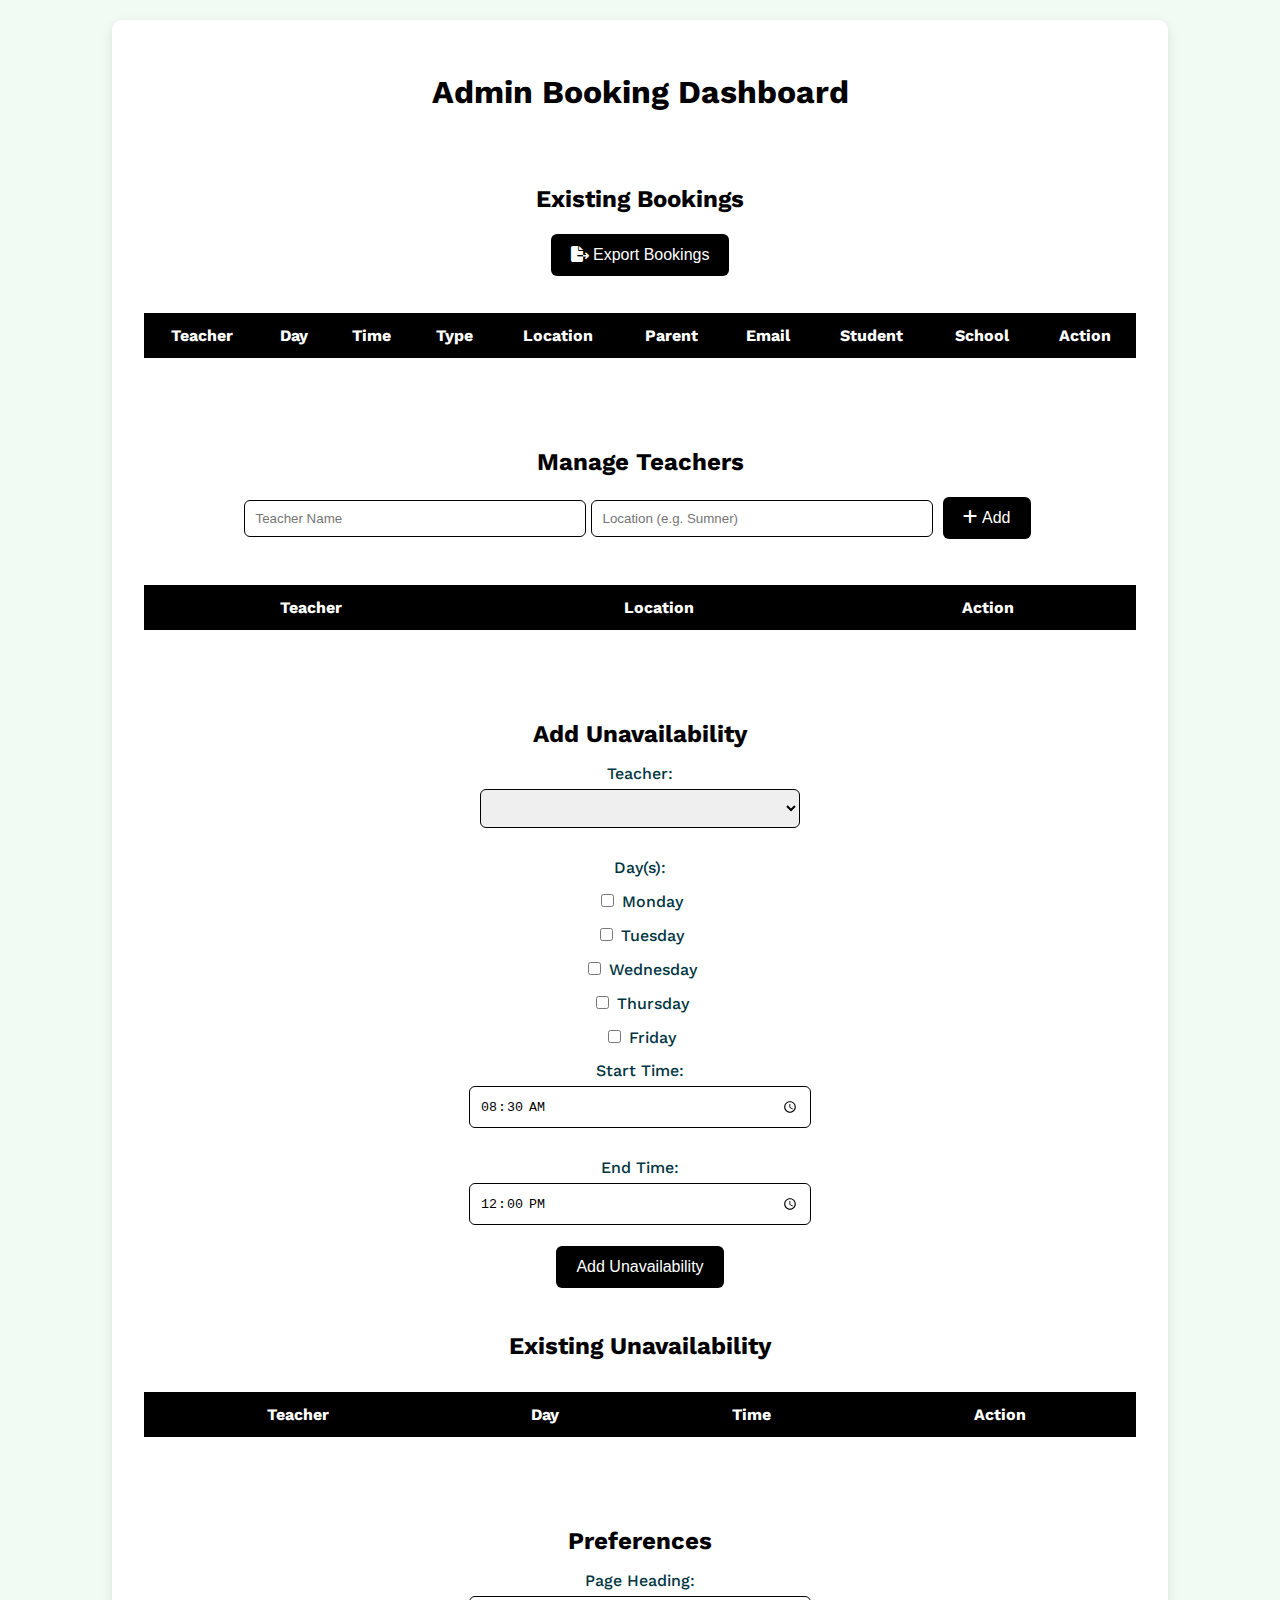
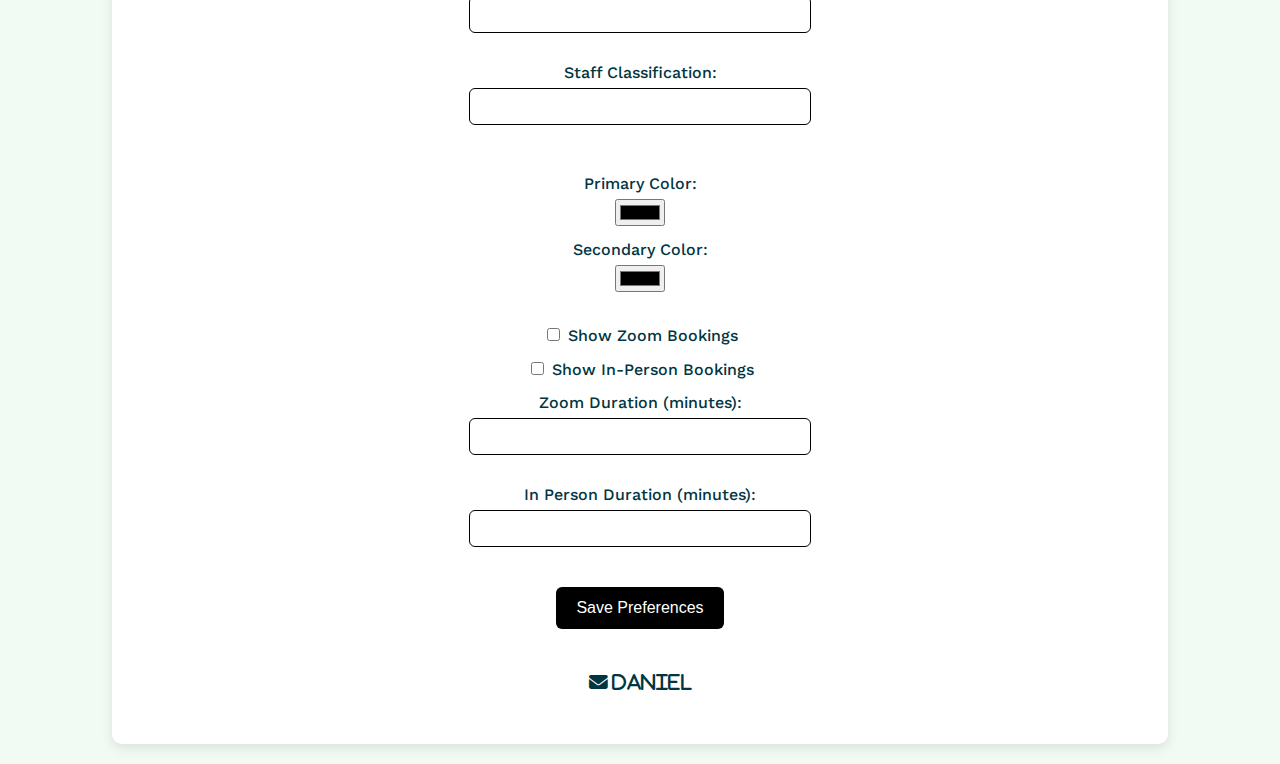
<file: a.html>
<!DOCTYPE html>
<html lang="en">
<head>
  <meta charset="UTF-8"/>
  <meta name="viewport" content="width=device-width, initial-scale=1.0"/>
  <link rel="icon" href="assets/favicon.ico" type="image/x-icon">
  <link rel="stylesheet" href="css/styles.css"/>
  <title>Admin Bookings Dashboard</title>  
</head>
<body>
  <div class="container-admin">
    <h1 id="admin-header">Admin Booking Dashboard</h1>
    <br><br>
       <!-- Bookings -->
       <h2 id="existing-bookings-heading">Existing Bookings</h2>
       <button id="export-csv"><i class="fa-solid fa-file-export"></i> Export Bookings</button>
       <table>
         <thead>
           <tr>
             <th id="th-bookings-teacher">Teacher</th>
             <th>Day</th>
             <th>Time</th>
             <th>Type</th>
             <th>Location</th>
             <th>Parent</th>
             <th>Email</th>
             <th>Student</th>
             <th>School</th>
             <th>Action</th>
           </tr>
         </thead>
         <tbody id="bookings-table"></tbody>
       </table>
<br><br>
    <!-- Manage Teachers -->
    <h2 id="manage-teachers-heading">Manage Teachers</h2>
    <form id="add-teacher-form">
      <input id="new-teacher-name" type="text" placeholder="Teacher Name" required>
      <input id="new-teacher-location" type="text" placeholder="Location (e.g. Sumner)" required>
      <button><i class="fa-solid fa-plus"></i> Add</button>
    </form>
    <table>
      <thead>
        <tr>
          <th id="th-manage-teacher">Teacher</th>
          <th>Location</th>
          <th>Action</th>
        </tr>
      </thead>
      <tbody id="teachers-table"></tbody>
    </table>
    <br><br>
    <!-- Unavailability -->
    <h2 id="unavail-heading">Add Unavailability</h2>
    <label for="teacher-unavail">Teacher:</label>
    <select id="teacher-unavail"></select>
    <label>Day(s):</label>
    <label><input type="checkbox" name="unavail-day" value="1"> Monday</label>
    <label><input type="checkbox" name="unavail-day" value="2"> Tuesday</label>
    <label><input type="checkbox" name="unavail-day" value="3"> Wednesday</label>
    <label><input type="checkbox" name="unavail-day" value="4"> Thursday</label>
    <label><input type="checkbox" name="unavail-day" value="5"> Friday</label>
    <label for="start-unavail">Start Time:</label> <input type="time" id="start-unavail" value="08:30"/>
    <label for="end-unavail">End Time:</label> <input type="time" id="end-unavail" value="12:00"/>
    <br>
    <button id="add-unavail">Add Unavailability</button>
    <br><br>
    <h2 id="existing-unavail-heading">Existing Unavailability</h2>
    <table>
      <thead>
        <tr>
          <th id="th-unavail-teacher">Teacher</th>
          <th>Day</th>
          <th>Time</th>
          <th>Action</th>
        </tr>
      </thead>
      <tbody id="unavail-table"></tbody>
    </table>

    <br><br>
<!-- Preferences -->
<h2>Preferences</h2>
<form id="preferences-form">
  <label for="pref-page-heading">Page Heading:</label> <input type="text" id="pref-page-heading" required>
  <label for="pref-classification">Staff Classification:</label> <input type="text" id="pref-classification" required>
  <br><br>
  <label for="pref-primary-color">Primary Color:</label> <input type="color" id="pref-primary-color" required>
  <label for="pref-secondary-color">Secondary Color:</label> <input type="color" id="pref-secondary-color" required>
  <br><br>
  <label>
    <input type="checkbox" id="pref-show-zoom">
    Show Zoom Bookings
  </label>

  <label>
    <input type="checkbox" id="pref-show-inperson">
    Show In-Person Bookings
  </label>

  <label for="pref-zoom-duration">Zoom Duration (minutes):</label> <input type="number" id="pref-zoom-duration" min="1" required>
  <label for="pref-inperson-duration">In Person Duration (minutes):</label> <input type="number" id="pref-inperson-duration" min="1" required>
<br><br>
  <button type="submit">Save Preferences</button>
</form>
<br>
<h3><a href="mailto:daniel.sherratt@neweratech.com" target="_blank"><i class="fa-solid fa-envelope"> Daniel</i></a></h3>

  </div>

  <script src="js/admin.js"></script>
</body>
</html>
</file>
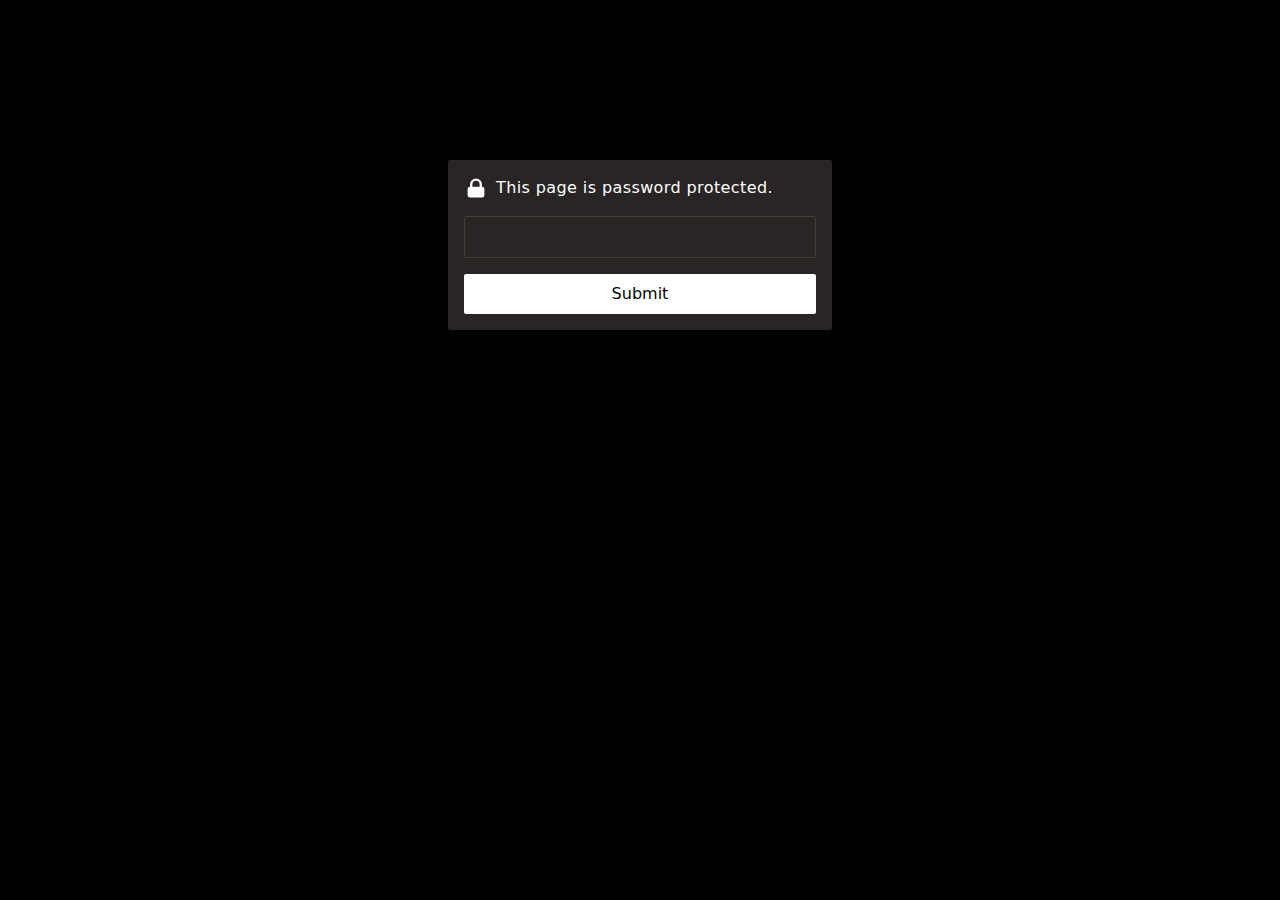
<file: o.html>
<!DOCTYPE html>
<html>
<head>
    <meta charset="utf-8">
    <meta name="viewport" content="width=device-width, initial-scale=1">
    <meta name="robots" content="noindex, nofollow">
    <title>Protected Page</title>
    <script type="module">var i={};Object.defineProperty(i,"__esModule",{value:!0});function y(r,e,t){var c;if(t===void 0&&(t={}),!e.codes){e.codes={};for(var s=0;s<e.chars.length;++s)e.codes[e.chars[s]]=s}if(!t.loose&&r.length*e.bits&7)throw new SyntaxError("Invalid padding");for(var a=r.length;r[a-1]==="=";)if(--a,!t.loose&&!((r.length-a)*e.bits&7))throw new SyntaxError("Invalid padding");for(var o=new((c=t.out)!=null?c:Uint8Array)(a*e.bits/8|0),n=0,u=0,l=0,f=0;f<a;++f){var E=e.codes[r[f]];if(E===void 0)throw new SyntaxError("Invalid character "+r[f]);u=u<<e.bits|E,n+=e.bits,n>=8&&(n-=8,o[l++]=255&u>>n)}if(n>=e.bits||255&u<<8-n)throw new SyntaxError("Unexpected end of data");return o}function h(r,e,t){t===void 0&&(t={});for(var c=t,s=c.pad,a=s===void 0?!0:s,o=(1<<e.bits)-1,n="",u=0,l=0,f=0;f<r.length;++f)for(l=l<<8|255&r[f],u+=8;u>e.bits;)u-=e.bits,n+=e.chars[o&l>>u];if(u&&(n+=e.chars[o&l<<e.bits-u]),a)for(;n.length*e.bits&7;)n+="=";return n}var L={chars:"0123456789ABCDEF",bits:4},K={chars:"ABCDEFGHIJKLMNOPQRSTUVWXYZ234567",bits:5},O={chars:"0123456789ABCDEFGHIJKLMNOPQRSTUV",bits:5},$={chars:"ABCDEFGHIJKLMNOPQRSTUVWXYZabcdefghijklmnopqrstuvwxyz0123456789+/",bits:6},P={chars:"ABCDEFGHIJKLMNOPQRSTUVWXYZabcdefghijklmnopqrstuvwxyz0123456789-_",bits:6},F={parse:function(e,t){return y(e.toUpperCase(),L,t)},stringify:function(e,t){return h(e,L,t)}},I={parse:function(e,t){return t===void 0&&(t={}),y(t.loose?e.toUpperCase().replace(/0/g,"O").replace(/1/g,"L").replace(/8/g,"B"):e,K,t)},stringify:function(e,t){return h(e,K,t)}},k={parse:function(e,t){return y(e,O,t)},stringify:function(e,t){return h(e,O,t)}},B={parse:function(e,t){return y(e,$,t)},stringify:function(e,t){return h(e,$,t)}},G={parse:function(e,t){return y(e,P,t)},stringify:function(e,t){return h(e,P,t)}},H={parse:y,stringify:h};i.base16=F;i.base32=I;i.base32hex=k;i.base64=B;i.base64url=G;i.codec=H;i.base16;i.base32;i.base32hex;const J=i.base64;i.base64url;i.codec;function b(r){const e=document.querySelector(r);if(e)return e;throw new Error(`No element found with selector: "${r}"`)}const d=b("input"),m=b("header"),j=b("#msg"),g=b("form"),v=b("#load");let N,D,M,T;document.addEventListener("DOMContentLoaded",async()=>{const r=b("pre[data-i]");if(!r.innerText){d.disabled=!0,S("No encrypted payload.");return}T=Number(r.dataset.i);const e=J.parse(r.innerText);if(N=e.slice(0,32),D=e.slice(32,32+16),M=e.slice(32+16),location.hash){const t=new URL(window.location.href);d.value=t.hash.slice(1),t.hash="",history.replaceState(null,"",t.toString())}sessionStorage.k||d.value?await U():(w(v),x(g),m.classList.replace("hidden","flex"),d.focus())});var A,C;const p=((A=window.crypto)==null?void 0:A.subtle)||((C=window.crypto)==null?void 0:C.webkitSubtle);p||(S("Please use a modern browser."),d.disabled=!0);function x(r){r.classList.remove("hidden")}function w(r){r.classList.add("hidden")}function S(r){j.innerText=r,m.classList.add("red")}g.addEventListener("submit",async r=>{r.preventDefault(),await U()});async function R(r){return new Promise(e=>setTimeout(e,r))}async function U(){v.lastElementChild.innerText="Decrypting...",w(m),w(g),x(v),await R(60);try{const r=await V({salt:N,iv:D,ciphertext:M,iterations:T},d.value);document.write(r),document.close()}catch(r){w(v),x(g),m.classList.replace("hidden","flex"),sessionStorage.k?sessionStorage.removeItem("k"):S("Wrong password."),d.value="",d.focus()}}async function q(r,e,t){const c=new TextEncoder,s=await p.importKey("raw",c.encode(e),"PBKDF2",!1,["deriveKey"]);return await p.deriveKey({name:"PBKDF2",salt:r,iterations:t,hash:"SHA-256"},s,{name:"AES-GCM",length:256},!0,["decrypt"])}async function Q(r){return p.importKey("jwk",r,"AES-GCM",!0,["decrypt"])}async function V({salt:r,iv:e,ciphertext:t,iterations:c},s){const a=new TextDecoder,o=sessionStorage.k?await Q(JSON.parse(sessionStorage.k)):await q(r,s,c),n=new Uint8Array(await p.decrypt({name:"AES-GCM",iv:e},o,t));if(!n)throw"Malformed data";return sessionStorage.k=JSON.stringify(await p.exportKey("jwk",o)),a.decode(n)}</script>
    <style>*,:before,:after{box-sizing:border-box;border:0}html{line-height:1.5;-webkit-text-size-adjust:100%;-moz-tab-size:4;-o-tab-size:4;tab-size:4;font-family:ui-sans-serif,system-ui,-apple-system,BlinkMacSystemFont,Segoe UI,Roboto,Helvetica Neue,Arial,Noto Sans,sans-serif}body{margin:0;line-height:inherit}a{color:inherit;text-decoration:inherit}button,input{font-family:inherit;font-size:100%;line-height:inherit;color:inherit;margin:0;padding:0}button{text-transform:none}button,[type=button],[type=reset],[type=submit]{-webkit-appearance:button}:-moz-focusring{outline:auto}:-moz-ui-invalid{box-shadow:none}p{margin:0}input::-moz-placeholder,input:-ms-input-placeholder,input::placeholder{opacity:1}:disabled{cursor:default}svg{display:block;vertical-align:middle}img,video{max-width:100%;height:auto}[hidden]{display:none}:root{--gray-800: #292524;--gray-700: #433f3b}html,body{color:#fff;font-weight:300}main{background:#000;height:100vh;letter-spacing:.025em;padding:4rem 1rem 1rem}.box{max-width:24rem;width:100%;background:var(--gray-800);padding:1rem;border-radius:.125rem;margin:0 auto;height:170px}header{align-items:center;margin-bottom:1rem;gap:.5rem}#pwd{font-weight:200;border-radius:.125rem;background:var(--gray-800);border:1px solid var(--gray-700);padding:.5rem 1rem;width:100%;color:#fff}#pwd:focus{outline:2px solid transparent;outline-offset:2px}.hidden{display:none!important}.flex{display:flex}#load{display:flex;align-items:center;justify-content:center;height:100%}.red{color:#dc2626}.spinner{pointer-events:none;width:1.5rem;height:1.5rem;border:3px solid transparent;border-color:#fff;border-right-width:2px;border-radius:50%;-webkit-animation:spin .5s linear infinite;animation:spin .5s linear infinite;margin-right:.5rem}#load p:last-child{font-size:1.125rem;line-height:1.75rem}[type=submit]{border-radius:.125rem;color:#000;background:#fff;width:100%;padding:.5rem 0;margin-top:1rem;cursor:pointer}@keyframes spin{to{transform:rotate(360deg)}}#locked{width:1.5rem;height:1.5rem}#msg{font-size:.875rem;line-height:1.25rem}@media (min-width: 475px){main{padding-top:10rem}#msg,a{font-size:1rem;line-height:1.5rem}}</style>
</head>
<body>
    <main>
        <div class="box">
            <div id="load">
                <p class="spinner"></p><p>Loading...</p>
            </div>
            <header class="hidden">
                <svg id="locked" fill="currentColor" viewBox="0 0 20 20" xmlns="http://www.w3.org/2000/svg">
                    <path fill-rule="evenodd" d="M5 9V7a5 5 0 0110 0v2a2 2 0 012 2v5a2 2 0 01-2 2H5a2 2 0 01-2-2v-5a2 2 0 012-2zm8-2v2H7V7a3 3 0 016 0z" clip-rule="evenodd"></path>
                </svg>
                <p id="msg">This page is password protected.</p>
            </header>
            <form class="hidden">
                <input type="password" id="pwd" name="pwd" aria-label="Password" autofocus />
                <input type="submit" value="Submit">
            </form>
        </div>
    </main>
    <pre class="hidden" data-i="2e+6">[base64]/cypOGWqK1he0DVu6qpPpc883b1x7dH4NELOs+rSbVdqsvzd5haBz7/UZQLXS7WEp9Ou9ZyjaFMhXR0TWCFVQLCD1v+jIGxUxWJaRZPSKZJVloViQVmolf2RRZlafOMu1m8+nWAerkGnLWJ0Cx1aaG4s68BJTkGVE9R2YwmVNgoHYxex62d0sF/R1aYEq5jIABw3iXRCqptaho7XTGA1mhu955KVB9JF4EEcMmFfGl0TqGBxRGu5BQ7HvGoZEqYHM/rL4iTJWR1x+GDtDdq5zoE1odwQv4+oINj8ZsmDoGI0mvtFeu3spntwgP4MtysZWC0shXQvLbpzLPCBzifCGPyi2ZS3ixPXgzHjSjt0vnnIF/IkhfHbYVM7auiD2/YW+5rYgXLb1ivL6TDRiMjMqTOg6vYac+UakhXQv5Zes6N59QelSbeQDKPSGz4J2zi1Jy9QGqljrwj0lkr1oVmLS3SGlswdW6YtaVgV2wRyO9AJP1OLob7g4dMsg+IR8szyt72hWaA5BjstbBgke0fW/DGQaL5eDAZYMO3Og37yLMt5UKm0jqWC8WZ38P5wn7m5oDbjW39+r7+Sg3IWE+wTfX5UpOltB20s9UC4brPVvxO598CqdD96M/9JtnaPtguCt/fQHmfKduQQMHzu/MaP4o59m6iNkwSiVoaobTLt8Z/e5Fuq/8I0J6AnyAmS9MSJVkiUrk5glfjomxewXPNpMncm/fmsc/j+fty9ZpcXf+6zGbHefeKSIS2sbrjeC4E2kHZ14S/WY9H17jXTJnMbEbjhouha+osiPL3ogVYsGSg5VtsOauMDUt88Hs9G7EmyHlZRUpUpHKaH4b0iXq/HhiSmk3I9MBn3IRBuMRlAROISdYqAgA6+3Qfs10B2btssl3tTFPVq5/KITKdjGPmKyzVeqRG/nrCJ3ZGvl3wR615xIDy99ALjEs7qoz2vvi9e2f2AebudP8enBTjTmTLNbwapEzz4bV3ob0tXmPqjwpXjPJV83JI44iunyuFdaN+czGVp+lgVsjfWz7I9Jou0Cdnc6Pcg2LBQ6ps+J6NP/pXj8BL/QRUrubo04P9dFAJ6QOb18talqOBAJtucd5kBiHs0C+RQiF3fOlJtGzGqAD144SPCIZub/DP0Vob/eH3zdduhfxUFLCB6Zl1BEmijj7F0XuXDwdM1+LP9l7rqpuK072ZFhR2xjjpxR1oqW4ql+Ehx9NTWQYZ2jUr9z7w9N4G29K7hGI5J5Gh8Jk9ciaddP2t1jgjR9+XPVhVtzwajuUsTRCIBH5bMRLRT9QmRSWtbc0+eqbZpI6CRU96H9c7NjXaUUKg6iJhhN9F8/j2XShN7QevYaog4G3BQSTXzmGJneY4Or4qD+jxfyqquNbDn7zIAOa668dnEqaFaPv/Si7Afw824udARkonP3/KIDhVhmG/Ed2XhGGGnLI7IZzXoqSo0MQKklJMnhPR2Ja6WG+JDTJlZUpwAUOvKGtNSxU+/eMETbaNjwBgbhQKSP+b28DmfeIoLVcSbJVtk2HBohvbhzqKrZ5angfJ3iwmfN1FqkuvJXrBVY7WRjTLV3LXI0bDglKziRfGwn2KePK904TXHs1ukrwSWwm0NIwMZgve+V7Y3I2EMUI6XnPtgIQl6fA3G4Dt9VH9o0R+QUFILw6ze/[base64]/3n+lXnpGBH2mvPpzIriXDzwQtZNyL9ICW8+SstemmXiOQgKtwAl6/kkoCDg4gd1Q+JnVC+yL6ceEXOIxwgJGsiQ81wKwGWJKbxIAyUUtfkCaGpiCoXVjNtYGnLu7HA9egpEAIN3Y2wRRtPEo5hj1w7CW0PI/e4Fn5X+YG00N14e8/HaHga8zdskEMxVuYvfkc7EVXf5+CB7wd36efHB+5I0xy9pDVr8BQfgO0CZJIgfY7LMVfrITaYeXgXWWSchzA99hF/ylll1HFUAqEazP/2d2Yz15AO2AiYl8NSjZZhFZpcpHDNikq5vUHPS2mnkIBaUVevdXJGBFHoV8eLkqxculOWHz0IDYF6uTkX/XDLqy33J1pWqlI1KUVesBD581MqlNEslTk0sutjh0TrLMhbi5Cd/GpCaL5eGNLNcMxGGmfjdE9y9c5e1foyA7NhqjyOdF6Fetc2hUGDqE9595vKG6i7N4wiPE9Q0tQsz83iPjwXMrL0CVi0qIXj2X0IDerIunK2BjQOBD8kybZYClUHH4/aiCNMvr7tx2qEFiw8/qXX466pOu/k+BmgibkJNyZ8gExdEz5sJ8F/P0AphetOMO/AP66XwGfgouCgVa3ThJK9b7xHJij+RWG8M1l0LzQ8qoT+wkfTe/[base64]/Y54hE5H5DNw6VK0Q+0A2C++zXMgNlYTo1oLAzWoZ5f1MbRgMeMLXoZdxneCgtYrc+lEt/7mm0uurrg7eZS6Ev03zW/BQvDeFF7VlYkkoZHFgJYEt4IDmYn5XgecP8MOBXkxACWKkGq2GJoBEXNWUbYRQ5YlEqiVajDB3aOT7mt8g3Kx9Ha8ChZyPNTqGRGecgAuGN7aeNqaJLz/lkvnVVdhcxMRicDN3DZaLdQJSnwRAJ1sI6/hjtpX3833XLSTbaf+3Chyyow4Q/xJ0dwkTct87dBp6YF85FiBZKxPFRRveKi1Si64UlDCb3HeJHlFTZV4FVhlnh9H3ur8lHj9F8R1DrYyHt/vGLrBIuoIODdHU0SMiciOTmq3oSofqTKV6p9OQl/2lviQ7ErZ48dyz6RJs68adwpKSGh5+jFV7PnwakHCf3x/LDjEG8iZj46OvQem2gxMKJC2GHPNWEzOwUqU77kOLLab0XGupQODtS2qqczYlpPajjUa1EGqmR36Q8nAdtenlCmCcpZZ5A+jgbhzT58Oq917gw39QXzgN1SQvbmP+V0vEgAzkMRAzQDHwGNTOpB277BSqPeVmOs4Djzynnv3KCdbYlH1h2ojhDrP/M8WSZu/K1UG55FheaEA8Nq2P+zUEezY4Wbmfd9AYQocAypMxaUjZagWYCjII2Gu4WzeJ9xBzJP+Cj3ZjlDfk0D4fcxSKNOuUpHHL3RVjXc3ngHv2AfI/xKDpJ02lM0wAbCfWcuRRTjp6bdXaU/KiCPhL0L3fBCiuHG9+lfYEBQ3pF+h2lTndKoR3wlac6XZrwee11Ms73INS7Su18IW/2Nop2+r3LNfNJ8ZgLwAaAqhETK+eQaxARPR4j4QSf1rtpn2602S/Hy77ovOXderRU/XxfF4ARcyu3Ym7qZrQQ8CucUJxDLjLOe0nFZRw9zP8x7mm29AsSGjaYFq1ZX2Y7Iv/MaG3XWHghuoxb0EmOC1z1hx1JJlBIYjsMSzSfn/RbXKjYTVMUQBqbb05/Vhxc2ahdiCI/Vc/7JILClVc5ceBgtfGsc28CF0n6yjHvhZpPMGvh+KqijOVaypKugCQz7eNq5cEgO+lc9mW4emvzr9zs2t1stcv2IPZmmNV0229A/CjHyALtThHp7vihq3gSAYo86tZaRvHucVSuotPBv8KAfZ7GzTLiZP/AD08GZG+yWQHC3x8YZn6Hog+nTgrsBlMKI6yXwJfvEGcQ/2MDwEqSQ5y+cbKgnj2ULjnmXP/cDeaLYbeMGzBxR3UKdAyk/D/+u0CoEoxvnn4eUxp6guznt/QLxGsocp///DUdaAqRCpm/R7jUmVrRuoSGpV+SFhi0LYL9Lj2RBt/VKJ7VEYSqDOIpkoGpX6j1TLfW+bJb8gFZSOUN+vU8YeagASXbDuBpUxCjxuQHGPMCUfWfYuL8Dw1VsljLM1Ae1qtk/i9UnBkTO7scNGE5qBeIL0qXZhHySPtBKmgeoMXN8aXV6blCVD+WpxoVhjqa0p1CWykuy6mvxWT6drU+nbS5jAXEXsCcvGnZKwu/7Wk5Cv7VuPqztEkDaGYEbyDPn53gumFocF48Skh6wi1sxVM/nnYhQAuISRJmrBn2Z3NGZsS0X5SvEanvDD2cdjbCiVtYORd0U4w4ERFWR9h4VKNjOgikG35g1cKBXg3P10vYA3lSmXEg49WOdy/sOXu8zq2UtA/jaHy01iYkgVsjVnrbGVYyJMQdvaAq0xQa0lxVsfTmYBaibvDiVgHIOAjft+dHZzxD1M1/AuFK1e0leOFtZPoRVw7RYoVpSf6Id+hKNcfh82E6CpZO1RF2uQxcHLGE1Tsxx04HYFBG9FWA7nUDMqeVWDzmgbunyPDab+Uf8+PuRhcK77oQJ6ZhX9NzUEUhnJl8BRXak/[base64]/5EKIATH808ZI+UTAt8bwBWl0sOlDaL9wX58d0jHHujH2y5GthUBq/o1ulHY1nM+ylXFwAAtVcqp24vCaSCS01GtCbdG0YwMPfROzgsRDeLHupydJ7ZI7IMfL2PfIicvHH+jQvXDd0eN+iOhil3OG+qw/lWedXrOozETJT9r0g4KiyC3RCaHLlv1xgMoRenwy1g1nBDDnMkkSF4QIFCvCPB19K7kU4Jz+7nDTFfQ5mfJ16CjdXt76BMD5GGwbBANYoVo03Jwo29wT/1G2yu3ojq29ZVjZppTHP7Y3FyearKbYxHxcp9EWeKCHqaLEl0XwtG5c5Yg3CxQdBnapstA6C2JZwtH9o1t7rVh5awjsu+to9Ugb1mK5fgM9NNT6ew70kVSbyMSPL226PfBR4AtxZLnUSaybOR/q/MBHf2f5aoA=</pre>
</body>
</html>
</file>
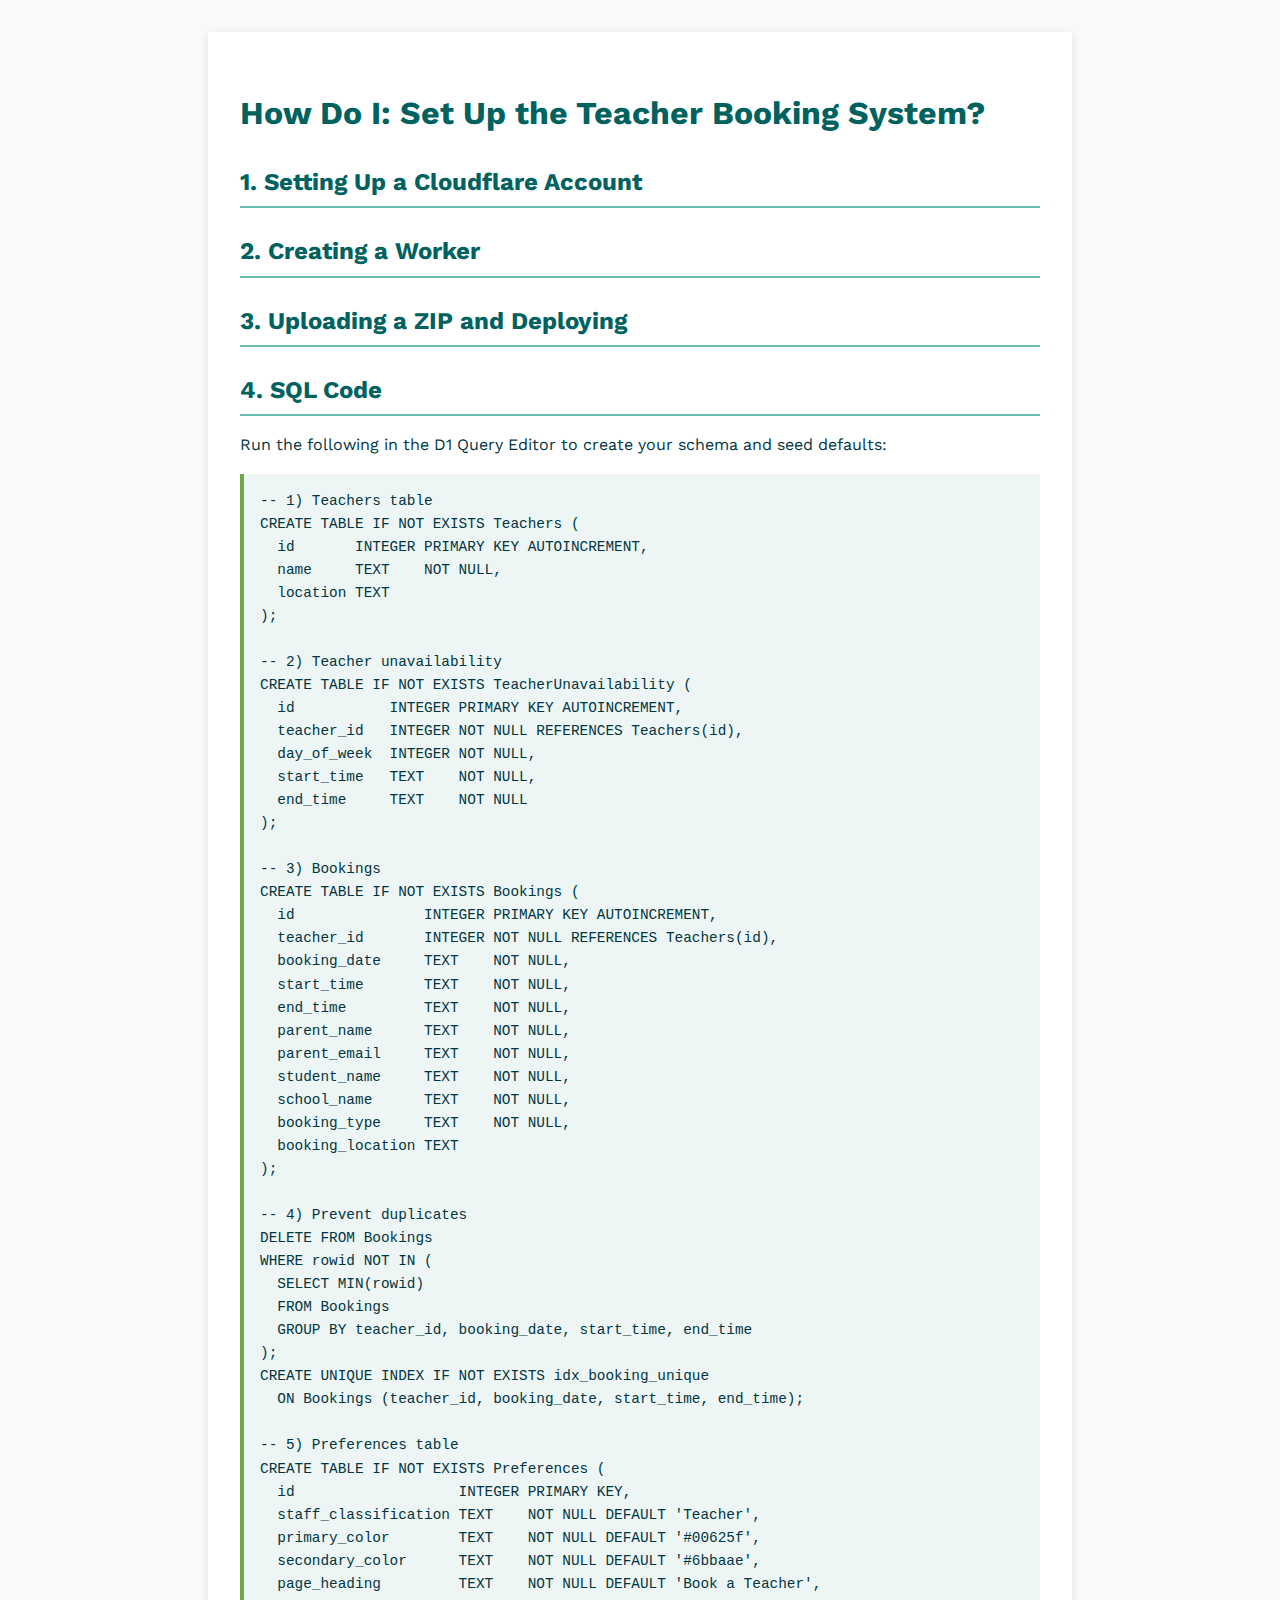
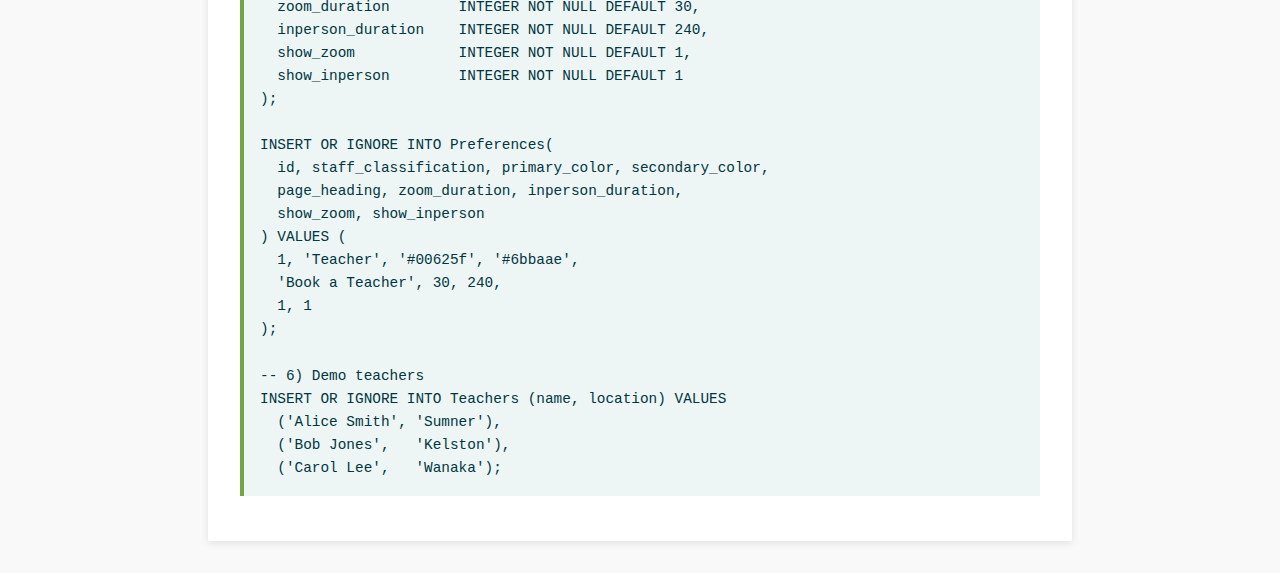
<file: Setup.html>
<!DOCTYPE html>
<html lang="en">
<head>
  <meta charset="UTF-8"/>
  <meta name="viewport" content="width=device-width, initial-scale=1.0"/>
  <title>How Do I: Booking System Setup</title>
  <link href="https://fonts.googleapis.com/css2?family=Work+Sans:wght@300;400;600&display=swap" rel="stylesheet">
  <style>
    body {
      margin: 0; padding: 2rem;
      font-family: 'Work Sans', sans-serif;
      background: #f9f9f9;
      color: #003541;
      line-height: 1.6;
    }
    .container {
      max-width: 800px;
      margin: auto;
      background: white;
      padding: 2rem;
      box-shadow: 0 2px 8px rgba(0,0,0,0.1);
    }
    h1, h2 {
      color: #00625f;
      margin-top: 1.5rem;
      margin-bottom: 0.5rem;
    }
    h1 { font-size: 2rem; }
    h2 { font-size: 1.5rem; border-bottom: 2px solid #6bbaae; padding-bottom: 0.3rem; }
    p {
      margin-bottom: 1rem;
    }
    pre {
      background: #eef6f5;
      padding: 1rem;
      overflow-x: auto;
      border-left: 4px solid #72a546;
    }
    code {
      font-family: 'Source Code Pro', monospace;
      font-size: 0.9rem;
      color: #003541;
    }
  </style>
</head>
<body>
  <div class="container">
    <h1>How Do I: Set Up the Teacher Booking System?</h1>

    <section id="cloudflare-account">
      <h2>1. Setting Up a Cloudflare Account</h2>
      <p>
        <!-- Fill in your instructions here -->
      </p>
    </section>

    <section id="create-worker">
      <h2>2. Creating a Worker</h2>
      <p>
        <!-- Fill in your instructions here -->
      </p>
    </section>

    <section id="upload-zip">
      <h2>3. Uploading a ZIP and Deploying</h2>
      <p>
        <!-- Fill in your instructions here -->
      </p>
    </section>

    <section id="sql-code">
      <h2>4. SQL Code</h2>
      <p>Run the following in the D1 Query Editor to create your schema and seed defaults:</p>
      <pre><code>-- 1) Teachers table
CREATE TABLE IF NOT EXISTS Teachers (
  id       INTEGER PRIMARY KEY AUTOINCREMENT,
  name     TEXT    NOT NULL,
  location TEXT
);

-- 2) Teacher unavailability
CREATE TABLE IF NOT EXISTS TeacherUnavailability (
  id           INTEGER PRIMARY KEY AUTOINCREMENT,
  teacher_id   INTEGER NOT NULL REFERENCES Teachers(id),
  day_of_week  INTEGER NOT NULL,
  start_time   TEXT    NOT NULL,
  end_time     TEXT    NOT NULL
);

-- 3) Bookings
CREATE TABLE IF NOT EXISTS Bookings (
  id               INTEGER PRIMARY KEY AUTOINCREMENT,
  teacher_id       INTEGER NOT NULL REFERENCES Teachers(id),
  booking_date     TEXT    NOT NULL,
  start_time       TEXT    NOT NULL,
  end_time         TEXT    NOT NULL,
  parent_name      TEXT    NOT NULL,
  parent_email     TEXT    NOT NULL,
  student_name     TEXT    NOT NULL,
  school_name      TEXT    NOT NULL,
  booking_type     TEXT    NOT NULL,
  booking_location TEXT
);

-- 4) Prevent duplicates
DELETE FROM Bookings
WHERE rowid NOT IN (
  SELECT MIN(rowid)
  FROM Bookings
  GROUP BY teacher_id, booking_date, start_time, end_time
);
CREATE UNIQUE INDEX IF NOT EXISTS idx_booking_unique
  ON Bookings (teacher_id, booking_date, start_time, end_time);

-- 5) Preferences table
CREATE TABLE IF NOT EXISTS Preferences (
  id                   INTEGER PRIMARY KEY,
  staff_classification TEXT    NOT NULL DEFAULT 'Teacher',
  primary_color        TEXT    NOT NULL DEFAULT '#00625f',
  secondary_color      TEXT    NOT NULL DEFAULT '#6bbaae',
  page_heading         TEXT    NOT NULL DEFAULT 'Book a Teacher',
  zoom_duration        INTEGER NOT NULL DEFAULT 30,
  inperson_duration    INTEGER NOT NULL DEFAULT 240,
  show_zoom            INTEGER NOT NULL DEFAULT 1,
  show_inperson        INTEGER NOT NULL DEFAULT 1
);

INSERT OR IGNORE INTO Preferences(
  id, staff_classification, primary_color, secondary_color,
  page_heading, zoom_duration, inperson_duration,
  show_zoom, show_inperson
) VALUES (
  1, 'Teacher', '#00625f', '#6bbaae',
  'Book a Teacher', 30, 240,
  1, 1
);

-- 6) Demo teachers
INSERT OR IGNORE INTO Teachers (name, location) VALUES
  ('Alice Smith', 'Sumner'),
  ('Bob Jones',   'Kelston'),
  ('Carol Lee',   'Wanaka');</code></pre>
    </section>
  </div>
</body>
</html>
</file>
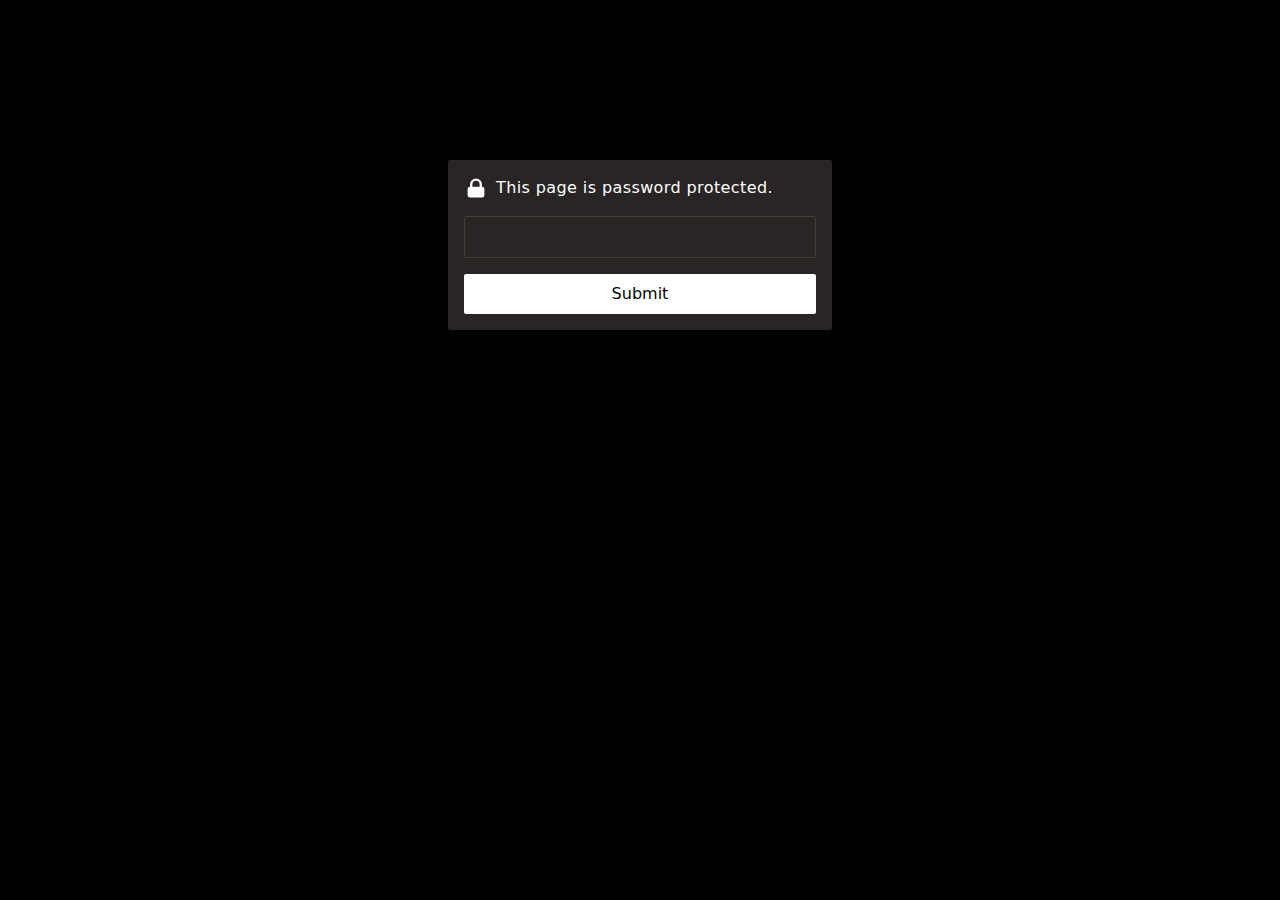
<file: ao/o.html>
<!DOCTYPE html>
<html>
<head>
    <meta charset="utf-8">
    <meta name="viewport" content="width=device-width, initial-scale=1">
    <meta name="robots" content="noindex, nofollow">
    <title>Protected Page</title>
    <script type="module">var i={};Object.defineProperty(i,"__esModule",{value:!0});function y(r,e,t){var c;if(t===void 0&&(t={}),!e.codes){e.codes={};for(var s=0;s<e.chars.length;++s)e.codes[e.chars[s]]=s}if(!t.loose&&r.length*e.bits&7)throw new SyntaxError("Invalid padding");for(var a=r.length;r[a-1]==="=";)if(--a,!t.loose&&!((r.length-a)*e.bits&7))throw new SyntaxError("Invalid padding");for(var o=new((c=t.out)!=null?c:Uint8Array)(a*e.bits/8|0),n=0,u=0,l=0,f=0;f<a;++f){var E=e.codes[r[f]];if(E===void 0)throw new SyntaxError("Invalid character "+r[f]);u=u<<e.bits|E,n+=e.bits,n>=8&&(n-=8,o[l++]=255&u>>n)}if(n>=e.bits||255&u<<8-n)throw new SyntaxError("Unexpected end of data");return o}function h(r,e,t){t===void 0&&(t={});for(var c=t,s=c.pad,a=s===void 0?!0:s,o=(1<<e.bits)-1,n="",u=0,l=0,f=0;f<r.length;++f)for(l=l<<8|255&r[f],u+=8;u>e.bits;)u-=e.bits,n+=e.chars[o&l>>u];if(u&&(n+=e.chars[o&l<<e.bits-u]),a)for(;n.length*e.bits&7;)n+="=";return n}var L={chars:"0123456789ABCDEF",bits:4},K={chars:"ABCDEFGHIJKLMNOPQRSTUVWXYZ234567",bits:5},O={chars:"0123456789ABCDEFGHIJKLMNOPQRSTUV",bits:5},$={chars:"ABCDEFGHIJKLMNOPQRSTUVWXYZabcdefghijklmnopqrstuvwxyz0123456789+/",bits:6},P={chars:"ABCDEFGHIJKLMNOPQRSTUVWXYZabcdefghijklmnopqrstuvwxyz0123456789-_",bits:6},F={parse:function(e,t){return y(e.toUpperCase(),L,t)},stringify:function(e,t){return h(e,L,t)}},I={parse:function(e,t){return t===void 0&&(t={}),y(t.loose?e.toUpperCase().replace(/0/g,"O").replace(/1/g,"L").replace(/8/g,"B"):e,K,t)},stringify:function(e,t){return h(e,K,t)}},k={parse:function(e,t){return y(e,O,t)},stringify:function(e,t){return h(e,O,t)}},B={parse:function(e,t){return y(e,$,t)},stringify:function(e,t){return h(e,$,t)}},G={parse:function(e,t){return y(e,P,t)},stringify:function(e,t){return h(e,P,t)}},H={parse:y,stringify:h};i.base16=F;i.base32=I;i.base32hex=k;i.base64=B;i.base64url=G;i.codec=H;i.base16;i.base32;i.base32hex;const J=i.base64;i.base64url;i.codec;function b(r){const e=document.querySelector(r);if(e)return e;throw new Error(`No element found with selector: "${r}"`)}const d=b("input"),m=b("header"),j=b("#msg"),g=b("form"),v=b("#load");let N,D,M,T;document.addEventListener("DOMContentLoaded",async()=>{const r=b("pre[data-i]");if(!r.innerText){d.disabled=!0,S("No encrypted payload.");return}T=Number(r.dataset.i);const e=J.parse(r.innerText);if(N=e.slice(0,32),D=e.slice(32,32+16),M=e.slice(32+16),location.hash){const t=new URL(window.location.href);d.value=t.hash.slice(1),t.hash="",history.replaceState(null,"",t.toString())}sessionStorage.k||d.value?await U():(w(v),x(g),m.classList.replace("hidden","flex"),d.focus())});var A,C;const p=((A=window.crypto)==null?void 0:A.subtle)||((C=window.crypto)==null?void 0:C.webkitSubtle);p||(S("Please use a modern browser."),d.disabled=!0);function x(r){r.classList.remove("hidden")}function w(r){r.classList.add("hidden")}function S(r){j.innerText=r,m.classList.add("red")}g.addEventListener("submit",async r=>{r.preventDefault(),await U()});async function R(r){return new Promise(e=>setTimeout(e,r))}async function U(){v.lastElementChild.innerText="Decrypting...",w(m),w(g),x(v),await R(60);try{const r=await V({salt:N,iv:D,ciphertext:M,iterations:T},d.value);document.write(r),document.close()}catch(r){w(v),x(g),m.classList.replace("hidden","flex"),sessionStorage.k?sessionStorage.removeItem("k"):S("Wrong password."),d.value="",d.focus()}}async function q(r,e,t){const c=new TextEncoder,s=await p.importKey("raw",c.encode(e),"PBKDF2",!1,["deriveKey"]);return await p.deriveKey({name:"PBKDF2",salt:r,iterations:t,hash:"SHA-256"},s,{name:"AES-GCM",length:256},!0,["decrypt"])}async function Q(r){return p.importKey("jwk",r,"AES-GCM",!0,["decrypt"])}async function V({salt:r,iv:e,ciphertext:t,iterations:c},s){const a=new TextDecoder,o=sessionStorage.k?await Q(JSON.parse(sessionStorage.k)):await q(r,s,c),n=new Uint8Array(await p.decrypt({name:"AES-GCM",iv:e},o,t));if(!n)throw"Malformed data";return sessionStorage.k=JSON.stringify(await p.exportKey("jwk",o)),a.decode(n)}</script>
    <style>*,:before,:after{box-sizing:border-box;border:0}html{line-height:1.5;-webkit-text-size-adjust:100%;-moz-tab-size:4;-o-tab-size:4;tab-size:4;font-family:ui-sans-serif,system-ui,-apple-system,BlinkMacSystemFont,Segoe UI,Roboto,Helvetica Neue,Arial,Noto Sans,sans-serif}body{margin:0;line-height:inherit}a{color:inherit;text-decoration:inherit}button,input{font-family:inherit;font-size:100%;line-height:inherit;color:inherit;margin:0;padding:0}button{text-transform:none}button,[type=button],[type=reset],[type=submit]{-webkit-appearance:button}:-moz-focusring{outline:auto}:-moz-ui-invalid{box-shadow:none}p{margin:0}input::-moz-placeholder,input:-ms-input-placeholder,input::placeholder{opacity:1}:disabled{cursor:default}svg{display:block;vertical-align:middle}img,video{max-width:100%;height:auto}[hidden]{display:none}:root{--gray-800: #292524;--gray-700: #433f3b}html,body{color:#fff;font-weight:300}main{background:#000;height:100vh;letter-spacing:.025em;padding:4rem 1rem 1rem}.box{max-width:24rem;width:100%;background:var(--gray-800);padding:1rem;border-radius:.125rem;margin:0 auto;height:170px}header{align-items:center;margin-bottom:1rem;gap:.5rem}#pwd{font-weight:200;border-radius:.125rem;background:var(--gray-800);border:1px solid var(--gray-700);padding:.5rem 1rem;width:100%;color:#fff}#pwd:focus{outline:2px solid transparent;outline-offset:2px}.hidden{display:none!important}.flex{display:flex}#load{display:flex;align-items:center;justify-content:center;height:100%}.red{color:#dc2626}.spinner{pointer-events:none;width:1.5rem;height:1.5rem;border:3px solid transparent;border-color:#fff;border-right-width:2px;border-radius:50%;-webkit-animation:spin .5s linear infinite;animation:spin .5s linear infinite;margin-right:.5rem}#load p:last-child{font-size:1.125rem;line-height:1.75rem}[type=submit]{border-radius:.125rem;color:#000;background:#fff;width:100%;padding:.5rem 0;margin-top:1rem;cursor:pointer}@keyframes spin{to{transform:rotate(360deg)}}#locked{width:1.5rem;height:1.5rem}#msg{font-size:.875rem;line-height:1.25rem}@media (min-width: 475px){main{padding-top:10rem}#msg,a{font-size:1rem;line-height:1.5rem}}</style>
</head>
<body>
    <main>
        <div class="box">
            <div id="load">
                <p class="spinner"></p><p>Loading...</p>
            </div>
            <header class="hidden">
                <svg id="locked" fill="currentColor" viewBox="0 0 20 20" xmlns="http://www.w3.org/2000/svg">
                    <path fill-rule="evenodd" d="M5 9V7a5 5 0 0110 0v2a2 2 0 012 2v5a2 2 0 01-2 2H5a2 2 0 01-2-2v-5a2 2 0 012-2zm8-2v2H7V7a3 3 0 016 0z" clip-rule="evenodd"></path>
                </svg>
                <p id="msg">This page is password protected.</p>
            </header>
            <form class="hidden">
                <input type="password" id="pwd" name="pwd" aria-label="Password" autofocus />
                <input type="submit" value="Submit">
            </form>
        </div>
    </main>
    <pre class="hidden" data-i="2e+6">apUBQ1Pjw8NtXPmB+XlfB+QqFEVvPQ95nCF5BBr5Vw96oFSFIgwuVi1KY4Ziig5kcSKaTcddQfh5ykAnI+HOm9Z/PAzGpFH7c9+HSJ/LellYzzRxTK7eeauN/qgHkKJZY9o61GzKP2XXiSaKl+IQeE6cl86C+I1/gBntlCogA7QyHpIUQSWAIEI70lBRC7Gx0YThqFGodRqScW69vnE0b3jNDIw4qyeH2H/q+0SEP+1hW4TdxQby1tvGZ8x/mfNl4ElVh/6IR7wBg1gIgNQxUIpBuMcRdV/1zXD/adNmLqS6EkIbIVD/DkYQUVLrOmhE9HR91IHUaYGbDAGQ9o8RHhMBjh3wlRoux78E+XgkAIPZoC/kHVK8r8hZlZMJVTp4UPrFmfmb4GSmDxf8iMfTLWyQkeB1KeFopQvobV4/DLoAZiQkMt1x41qSaYwpmHliAMCdgnbjt+lONidPX3RzXxD1qlF/dBSrU8xvjXS9p97/0CQFAbaNVxOINdiWtld0ILnwYcDPxuatvZnvfwo1mhr8N2Ug3MYrA2rKzLCAM2rrmJX7ud1i0FBpJpLCReCtOW3q3ojIWhLW5PWZJTwm1ORXy5XaEyzO70VrtoIlNWRNskEEteU6k7AGZiixl2qS95RJBnXLZD+NnyGQPcLmtkg/E3Gy/IpE6/MQOQdDtzkOBYQ3b9Nuclsb6rw1NiWv87KVfZA5GS0vtSEbZOKLZWK5KKu7EanEoVf9/qlrEatokyo1dBiDivmUlK5UsqK9Em9HfHpuelDYaU6m1ze22YUkjXncQdfZVwPsvhgZfEpuri0O9IOnSC2QuNlwTTqrLpfzjQkHT3MgaAJYqMqpj3q+2rsw/v/3W7FbNb/e1hLydMj0hz57nzGk3ve/[base64]/JSRKR7sINI/k4apzKQfZS+q1jwckk4oZdc9H8O0ukIhjeCyKVgZ85AFrHE+NGP0rH6YFYJNPYnyS8nF+p3eehAuhtFTgD9CQx3xPySLyOpCCAjxYRum6z/D/EcaILbfcLOMeYW2RxFnRUeeCBdtTaM51dGJsyZZQEvlW2Lw3YRXUZhoGF3UjNxq3rDMLc6IqN0i9uJ2QL71LS5vncJsz5KO1kq9v9fO07Lg3rhfRsEkreAWsAolWTQHKsSx/MIAeWFlChvsQxdvbFnTVLu2CRYebB4PRgeRkDP5pKkFQg+6uo8bDU6h9QD/pLZ5F5cm8ZtSroGmDCU6aNbxD7xootHWBK9d497rwusp9jUjPexnVHs4SzWtZ1IukX8V1vRy80bqvYpHRd5KGY1RGTDtRqKEhHCMtTIh68sMaaZ5KtzbZvCEFL4LOIMXm7UiwiMDZ7G4sAhYLc/FUKShDyfKY557csLKr/Y++zt8qQGhTVCCP8Zu0RLb5IC8B0Eg3pGvw5UGdTu/Kud0KKInbW2Tucp3j8MYa6YVjsNOnbgZzdiNZZfQ6lRaOMg5foDgq5O5aul5qNt43XI3kUnpubxoTpz39tppSEaqzbXRdi9H1bxzASJ18aMNppu3beYBELm23q5pVBYjXXF6iRJov0BySnjp8N04Mw4KHtiVt/lBAuj0gdwIF0pJo4nZKgFFs/332vFn8vPKGzuRDyoU1f65whw2diQqYA5JmjvFEz2Nsid1AWbytwciL+mgkR/YeluUoifHTikPPc5koIbUTWmWk0fzFOkmp/Io0t/i37x1RaeIVJn5XvEuply3cmxJvFLZIuHrVS4X5h4CrOvSGwgBzmp1tvL7YCUKQQTcti3nqJ4B+ByC/zJg6E5lHvjwj72JR5X/JcYVZ/rj/b+VdPjdheCsElCO+yn8vj4Zbodwf2mS6tFXwv7r7jMGyFFdW4njkoOf4bIPXlVbsc1pA3/DK25yhVV7U9S11ZCXmMKGg6HZXmswD7nk/P2ytzT2hcvsEl59QqztUkMobek7O9LDGjZpIYWFbolgalejSAm7bRkLMoi+3BL5PHA6JdYPqzH4cNALmteIgxkzmXRsOQCSfvscQGBl6rI1oKVPljtiQyVQ6/RcftCmiiY+ItQw2QX7mL/[base64]/qPFD1kBkihdqWeMBCxAPcYvDZHLbDEQpiM+QmbAIqjFBgVVho1Tkq8glueCAwmOno8fQzMUVDjlIM95abyXGULQ/I5F1m2NqEOoUwiCvDEVHfD0S543ErBrTnbYkqF9cvf7CAY9Zy/urJ/TBSIcEVjgDjWjPfslie8WaSDfGdSg3NYAXS9YbZhz+4lOal+OBOauOLFY5rDb8D6TqQ/LCVU5nJ+XZa7oSb5Ac2UZAroCIJSUnbwqtL07u2mnyrtrzO9oWDrAGTa3HuH3sa5CGfb+blm25nssR4g/Ojr61Z6nzH2mdBDbEwBQ1PHRGLtp5UtNuapUczsTmfuOxPYfPqGxfoAuGKNT0ygJgTXIw9qnNT0SfpFpSr9qlgTgsvPFusbT+6MeAzGnXhP5mLqEHb8ujBp1SggMV54kKIo1usy0bVCSDPBja/Q7Oc0rwERRuZIPQreDspPApY8t1HeodLjUYiZwo6qgNeKYTKl1pVe0ESGb9olV035ngMl0MaLo05ot2/4QNbabOdR389CseUSGWgyCvpVa18lODfizo6FL72kqka9DRLCOjFc7o3SUkqcTXOv4JqGq5Mtjy0G38w2/KCTg72+r4SbYF9FNP6Amt8FcwyclhAReD3Qa6RuJfqB3DPPtZXozClrvnVQKROc8xZwhiee1L5iUG7FTtHnRdpdQZx00qg0MKWNdz2E6HTs/0ptEothxXzbiJlA2dP0jAgijphUwUNV9HXrrICvONZZ7rPVvXYmvHjs++ddqlm0nQni/dzrJrbVdTd7K2ZoEkwncRxLPOWi4+ExXZhkDvBIbLZA/u8ul5u/nFtTNU6oEoDOgvMamxnsRkmZvFMZoonBCLXusAgYucssi14sL9c4oVDPaVAFw4H5e5MOHPYcZy+lLBp5SAmUcafziUYDmhPS9IcMXeSTq3gys3Hnn2l/AaXWiEoRvM/ZK9XDCBdVxG0M1+6SgawAt934R1tYOvzCmNSFAKuVVj8bjvtkAnmjxpBxKJD/UagvE1fAyX7o5K0ykEX6TxKvFuBLP2bteQGy0+OwagVmT3+UzVbGbPeU/frIKS2o2b3KggiXObxKIGAt3CZZA3D1kx8lBqt7vx/ORscLrTEvCRqf/tMy7bdkPY9sBZEV5hgC5oiVPwMHT5kDINpZtcm4b//8ZzCvxKsbyLVzADS0zsSEThcpLu0BrkV/CYP8F8j4/C34BL201NVY3b0RUq1LmlM774udLpBHvHehslLpVVX2SD7VPeKUd5r3ulhrYy1QN8tp3rafVO4W8EKjWk8pD5t9lGM+DwD3L3Ezk6WdVsbK/JIfmoyZ7Xte5IWGA92jpszyyfio1bhFGn6eC87h54woxlnYIZneRKKXr9yHZtXr9O52yO188edqZN/EBH745+gR6zGEXbVqxZ3GnHcitZHIm/6QNbRcFuVVlCpDT73qGgNMxiqHdHr+Do9BpzFDm7XG8LHMmUSB9+PSCjW5Au2RXc1kSHiFFtay1Y6L3hyX0rOS3hLVjtz5J+4qAHe0IJb8/WvvOvBjamv9iJDeghHjXEWnDzWDGV1m1FA+1PiGpxWt/PQIeW43DjkqM8alhpO0MREE/Jrj3gJupgljkaKWqVBgCNdFo8+kAOqrCSs/RoxerD5aZ/vc9CyWf72i1hUmCwURdO/6f051XxlNwTwEH8NiuSlVYlKAeupesBcowOlnfpgsL+o0YvcywygkZm4KP4XjGx53wK1kdGIX12X3pkP5THxRbdXR2RQK0s6Ce9YusbSte9ZYMUHrKb89DsMdhzgQefT0pL877bdRCAKvehVuBKZzqQ8/MhGwXnbQNtLpjAk4n37w/2dGc5l/8X3vkYXsrjraGdYOLDm8DtH3Yw2d/ArFGDgEbDFiLfvF+G89k66zQr8llkEAWkxvyn6XtgwuVK2MkvGAcvF/SRrbA+7GF0wJXxIpUWmMOesWkqAy2W4U7LjqJgKHWqEcI6VoVZCSD/xS/XknTUgSIcifGxmwVC4Ryd4iRVIRDADlIsZapFZhieEcQmGOhmMoU8JIvw1EdGlSf8bBrvwEJaH3J/N0HTFwBsRjlSpJxuAi4iUMrzHSqupE8LA/zegsi/1FnAKjCBx9Ekd6GjJTQ5BNmzU0iVa/rry6OtkgGi6QdnJOp5xEobomjOkFBTL6IiApyTTOjj2CoO+MVKuiT5K8D2JUQl6HDFJrnmRc12zFxIEiBPKi6foO+zYYHswxEJSIg/qhWN7zUzl+gNW060QiDU9j+bk6p5dmRWfEY4mWr5aNVqX0onvN2zSzSjACutoGh2iwP9udr/zVzKipm4zf4iE6Yaj4WVRBwtcM8x4r4uyvxg3XtiMM0xeanjpgVJsqr/q9CTjydMJhSMK1Bw4CyJZg1sWcS+Lcz2TAPxjOoZa73HcuVt2LRHaSAVrcTzYq9iTCFhqJOjFqDiZR40E/74m43W5+1U72TO7uxaPzKm6sHsF/13W4fqkBGBpsKZjfYxM2GfKQPwNYs35jgihgSBERPOhSCD4cVWGW6oUmzGZ63acvtTi8pKafpepjR3tErtgogKmscTixq/31oRxNv1GNMIZORl5zz9lHV85gQ9AvytjrWL1tpF/xn2wmgxy70F9nbjqEwBEnwB8lEi1VSRJiFQOnOJnQOQay6Nv7bHp7cGbsSQzsm46VP7g2BlW+gmO9Hvr2E74jbbOb6Fol+bW/cdTAmLtr0Y0/UdtImhLAj1fzhhe7mjhxBlbr0UYWlRmqW/nLkz3BIrJ9gMyucHuEstq9I2A/qz+K7ogD0WbN6/7LqO5Z9ri0d5fAxP4Yj4ihNokv7qFmPOUfws6MhLomzBcOd4SUV3tyjs3BPOMe8kZqieAhjobSHM3zhftOwX8AKqVcXR6G4ZbwgoPWT9UVyp2tPJ9vHStqOoHgtguuYTQA0PbpbfY+elYolc681mhSy30IEj+jh1HOqxWMv69cG+3JdGwGy9f/QUtavw4A047eQxGRJcnkwMn7JKTrzB6eYpJv3r/djJAEoVw4QbwaQUM+ItUeOqGowcWuEzJG6xF5XvA+Ledok59hh69gkzwqyAuZIPa4diYJEJ9C7c0uB0ygCnlIrxAl0r5eTXbpX4j51bSPMPwiFsUB7QDt6pUOuTX9orIGIIJFA+TsA==</pre>
</body>
</html>
</file>
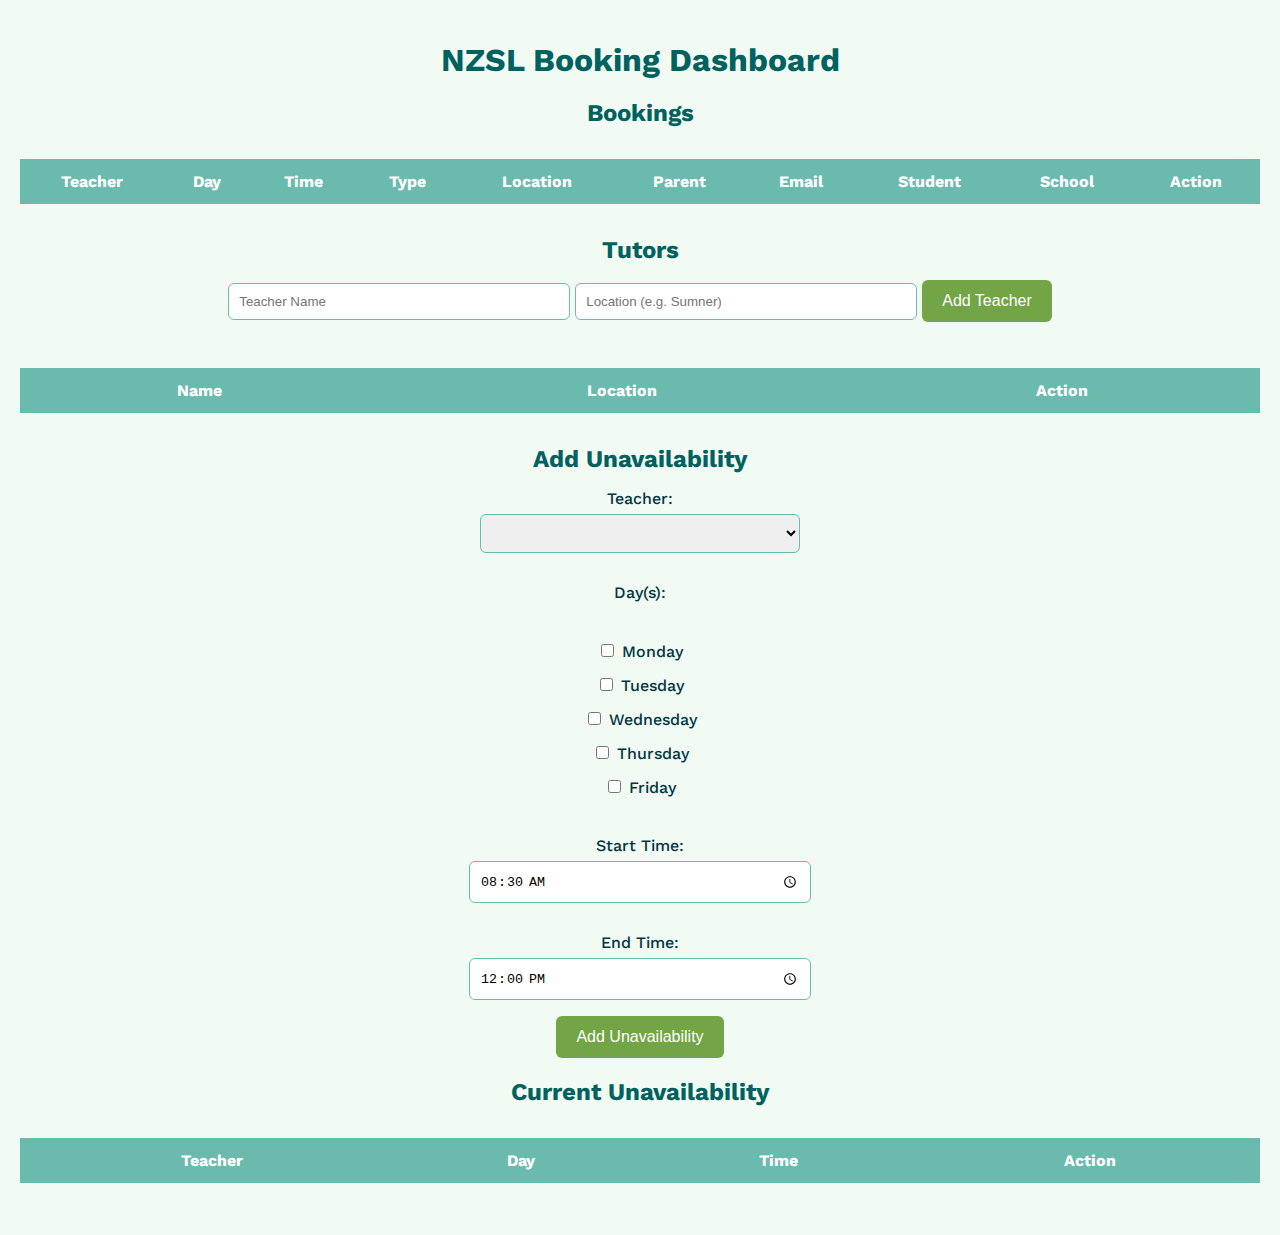
<file: public/a.html>
<!DOCTYPE html>
<html lang="en">
<head>
  <meta charset="UTF-8"/>
  <meta name="viewport" content="width=device-width, initial-scale=1.0"/>
  <link href="css/styles.css" rel="stylesheet"/>
  <link rel="icon" href="assets/favicon.ico" type="image/x-icon">
  <title>Admin Dashboard</title>
</head>
<body>
  <div class="container-admin">
    <h1>NZSL Booking Dashboard</h1>

 <!-- Existing Bookings -->
 <h2>Bookings</h2>
 <table>
   <thead>
     <tr>
       <th>Teacher</th>
       <th>Day</th>
       <th>Time</th>
       <th>Type</th>
       <th>Location</th>
       <th>Parent</th>
       <th>Email</th>
       <th>Student</th>
       <th>School</th>
       <th>Action</th>
     </tr>
   </thead>
   <tbody id="bookings-table"></tbody>
 </table>

    <!-- Manage Teachers -->
    <h2>Tutors</h2>
    <form id="add-teacher-form">
      <input id="new-teacher-name"  type="text"   placeholder="Teacher Name"   required>
      <input id="new-teacher-location" type="text" placeholder="Location (e.g. Sumner)" required>
      <button>Add Teacher</button>
    </form>
    <table>
      <thead>
        <tr>
          <th>Name</th>
          <th>Location</th>
          <th>Action</th>
        </tr>
      </thead>
      <tbody id="teachers-table"></tbody>
    </table>

    <!-- Set Unavailability -->
    <h2>Add Unavailability</h2>
    <label for="teacher-unavail">Teacher:</label>
    <select id="teacher-unavail"></select><br/>
    <label>Day(s):</label><br/>
    <label><input type="checkbox" name="unavail-day" value="1"> Monday</label>
    <label><input type="checkbox" name="unavail-day" value="2"> Tuesday</label>
    <label><input type="checkbox" name="unavail-day" value="3"> Wednesday</label>
    <label><input type="checkbox" name="unavail-day" value="4"> Thursday</label>
    <label><input type="checkbox" name="unavail-day" value="5"> Friday</label><br/>
    <label for="start-unavail">Start Time:</label>
    <input type="time" id="start-unavail" value="08:30"/>
    <label for="end-unavail">End Time:</label>
    <input type="time" id="end-unavail" value="12:00"/><br/>
    <button id="add-unavail">Add Unavailability</button>

    <h2>Current Unavailability</h2>
    <table>
      <thead>
        <tr>
          <th>Teacher</th>
          <th>Day</th>
          <th>Time</th>
          <th>Action</th>
        </tr>
      </thead>
      <tbody id="unavail-table"></tbody>
    </table>
  </div>
  <script src="js/admin.js"></script>
</body>
</html>
</file>
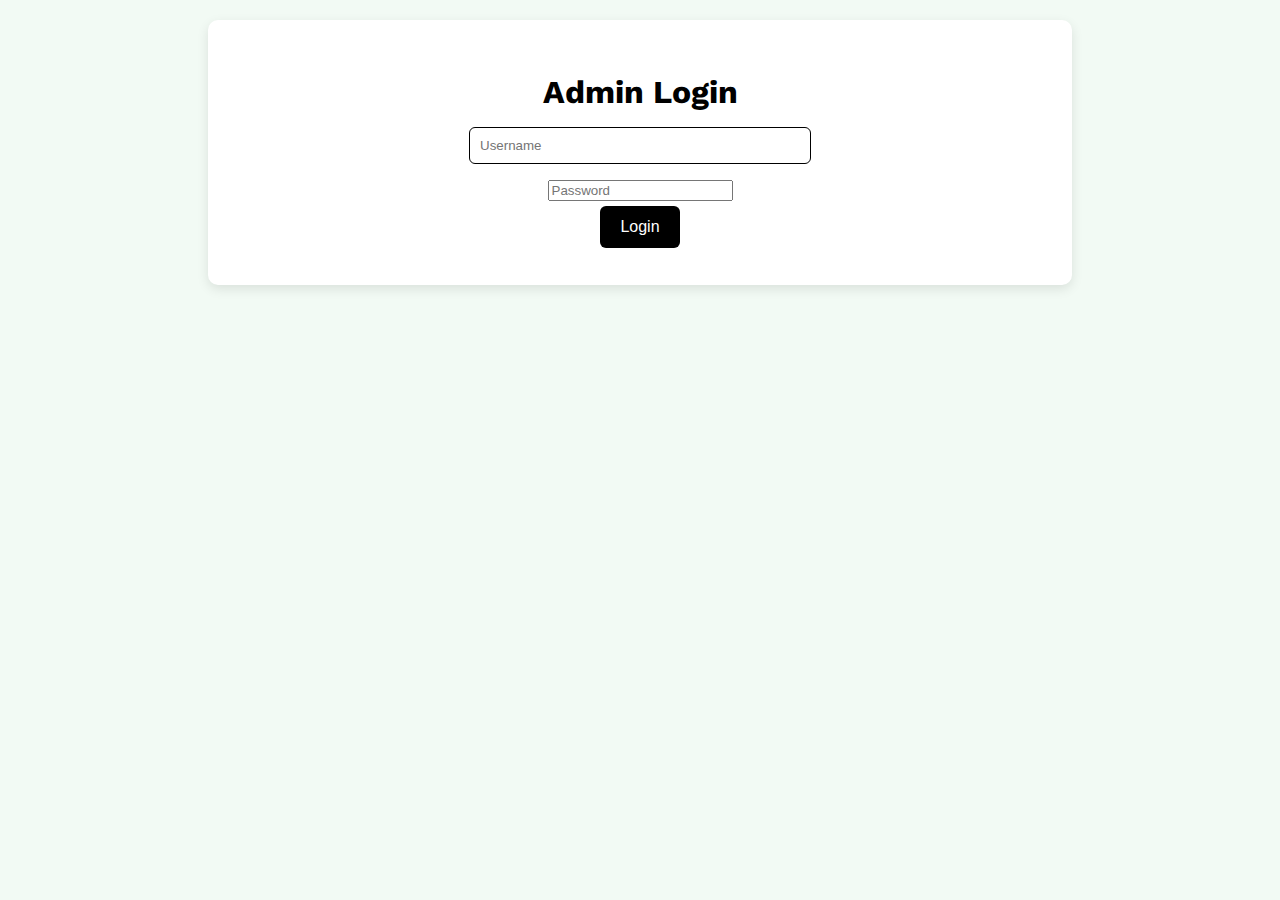
<file: public/admin-login.html>
<!DOCTYPE html>
<html lang="en">
<head>
  <meta charset="UTF-8" />
  <meta name="viewport" content="width=device-width, initial-scale=1.0" />
  <link href="/css/styles.css" rel="stylesheet">
  <title>Admin Login</title> 
</head>
<body>
  <div class="container">
    <h1>Admin Login</h1>
    <form id="login-form">
      <input name="username" type="text" placeholder="Username" required /><br/>
      <input name="password" type="password" placeholder="Password" required /><br/>
      <button type="submit">Login</button>
    </form>
    <p id="error" style="color:red; display:none;"></p>
  </div>
  <script>
    document.getElementById('login-form').onsubmit = async e => {
      e.preventDefault();
      const { username, password } = Object.fromEntries(new FormData(e.target));
      const res = await fetch('/api/login', {
        method: 'POST',
        headers: { 'Content-Type':'application/json' },
        body: JSON.stringify({ username, password })
      });
      if (res.ok) {
        window.location = '/admin.html';
      } else {
        const err = document.getElementById('error');
        err.textContent = 'Invalid credentials';
        err.style.display = 'block';
      }
    };
  </script>
</body>
</html>
</file>
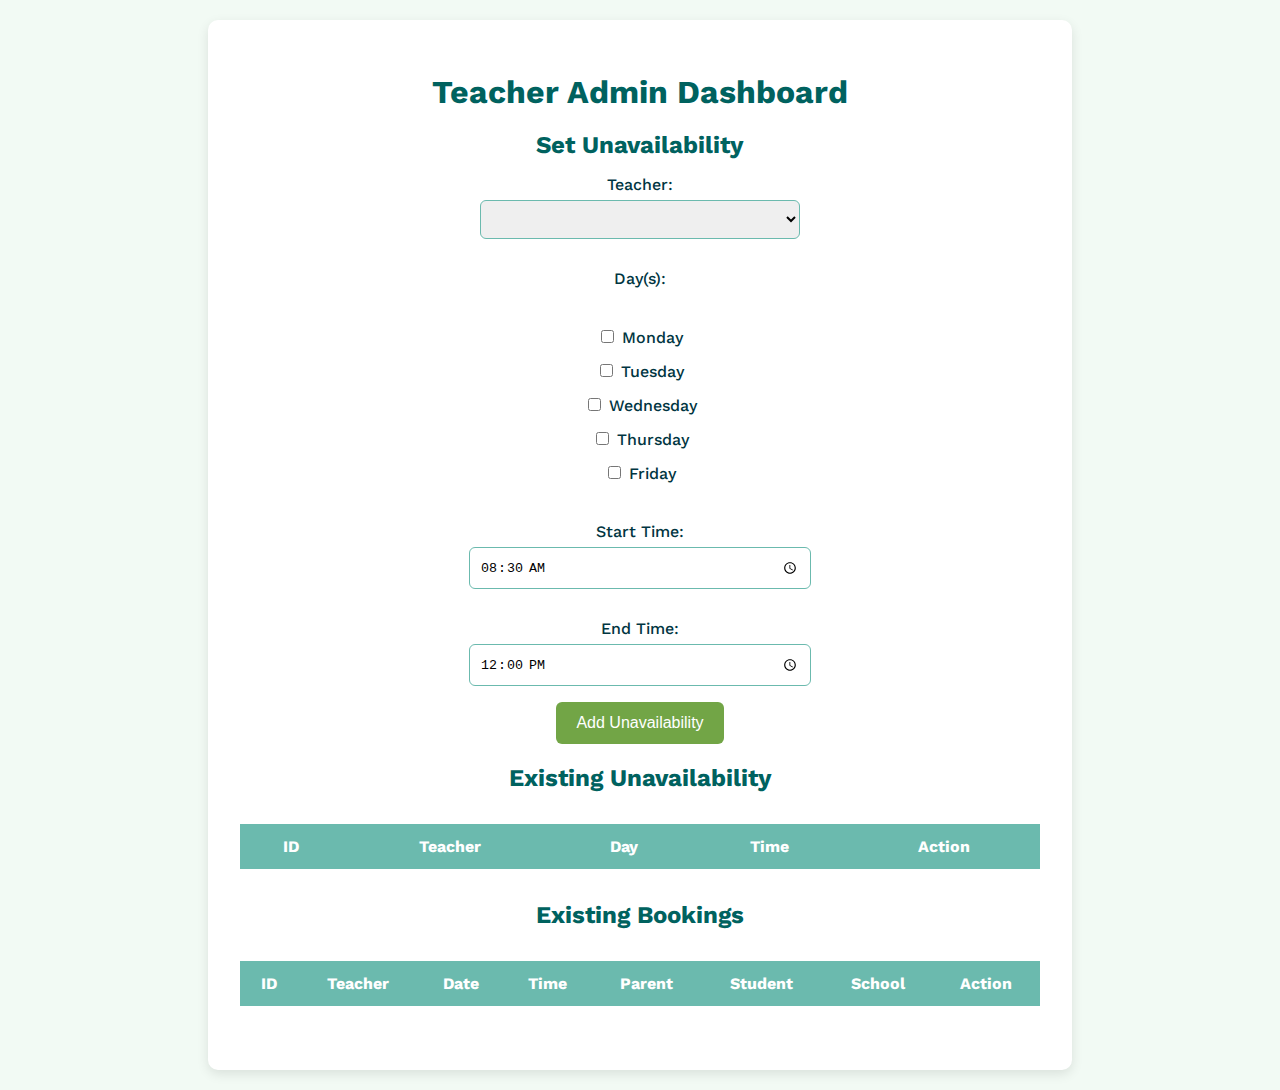
<file: public/admin.html>
<!DOCTYPE html>
<html lang="en">
<head>
  <meta charset="UTF-8"/>
  <link href="https://fonts.googleapis.com/css2?family=Work+Sans:wght@300;400;600&display=swap" rel="stylesheet">
  <link rel="stylesheet" href="css/styles.css"/>
  <title>Admin: Unavailability & Bookings</title>
</head>
<body>
  <div class="container" id="admin-form">
    <h1>Teacher Admin Dashboard</h1>

    <!-- Unavailability Section -->
    <h2>Set Unavailability</h2>
    <label for="teacher">Teacher:</label>
    <select id="teacher"></select><br/>
    <label>Day(s):</label><br/>
    <label><input type="checkbox" value="1"/> Monday</label>
    <label><input type="checkbox" value="2"/> Tuesday</label>
    <label><input type="checkbox" value="3"/> Wednesday</label>
    <label><input type="checkbox" value="4"/> Thursday</label>
    <label><input type="checkbox" value="5"/> Friday</label><br/>
    <label for="start">Start Time:</label>
    <input type="time" id="start" value="08:30"/>
    <label for="end">End Time:</label>
    <input type="time" id="end" value="12:00"/><br/>
    <button id="add-unavail">Add Unavailability</button>

    <h2>Existing Unavailability</h2>
    <table id="unavail-table">
      <thead>
        <tr>
          <th>ID</th>
          <th>Teacher</th>
          <th>Day</th>
          <th>Time</th>
          <th>Action</th>
        </tr>
      </thead>
      <tbody></tbody>
    </table>

    <!-- Bookings Section -->
    <h2>Existing Bookings</h2>
    <table id="bookings-table">
      <thead>
        <tr>
          <th>ID</th>
          <th>Teacher</th>
          <th>Date</th>
          <th>Time</th>
          <th>Parent</th>
          <th>Student</th>
          <th>School</th>
          <th>Action</th>
        </tr>
      </thead>
      <tbody></tbody>
    </table>
  </div>
  <script src="js/admin.js"></script>
</body>
</html>
</file>
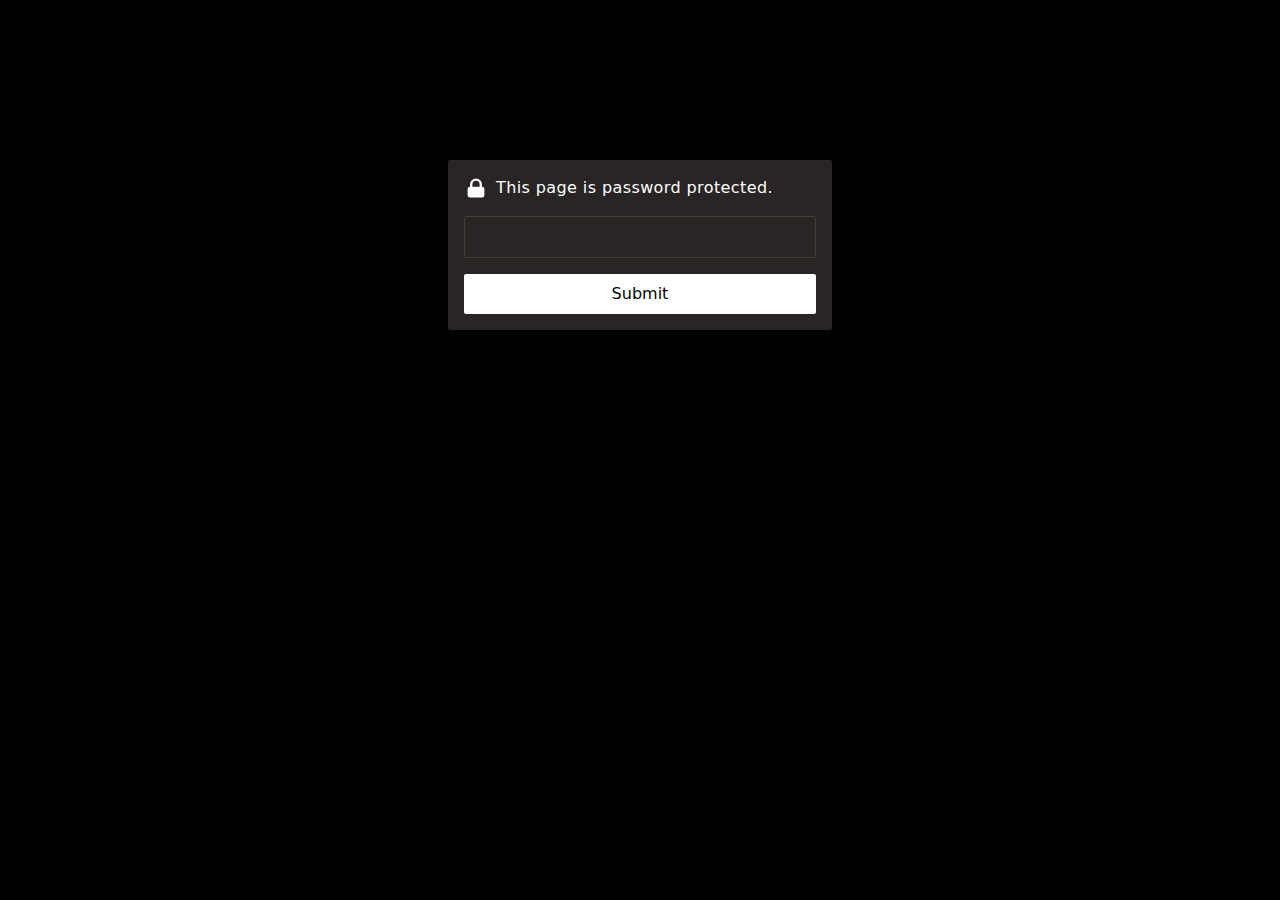
<file: public/o.html>
<!DOCTYPE html>
<html>
<head>
    <meta charset="utf-8">
    <meta name="viewport" content="width=device-width, initial-scale=1">
    <meta name="robots" content="noindex, nofollow">
    <title>Protected Page</title>
    <script type="module">var i={};Object.defineProperty(i,"__esModule",{value:!0});function y(r,e,t){var c;if(t===void 0&&(t={}),!e.codes){e.codes={};for(var s=0;s<e.chars.length;++s)e.codes[e.chars[s]]=s}if(!t.loose&&r.length*e.bits&7)throw new SyntaxError("Invalid padding");for(var a=r.length;r[a-1]==="=";)if(--a,!t.loose&&!((r.length-a)*e.bits&7))throw new SyntaxError("Invalid padding");for(var o=new((c=t.out)!=null?c:Uint8Array)(a*e.bits/8|0),n=0,u=0,l=0,f=0;f<a;++f){var E=e.codes[r[f]];if(E===void 0)throw new SyntaxError("Invalid character "+r[f]);u=u<<e.bits|E,n+=e.bits,n>=8&&(n-=8,o[l++]=255&u>>n)}if(n>=e.bits||255&u<<8-n)throw new SyntaxError("Unexpected end of data");return o}function h(r,e,t){t===void 0&&(t={});for(var c=t,s=c.pad,a=s===void 0?!0:s,o=(1<<e.bits)-1,n="",u=0,l=0,f=0;f<r.length;++f)for(l=l<<8|255&r[f],u+=8;u>e.bits;)u-=e.bits,n+=e.chars[o&l>>u];if(u&&(n+=e.chars[o&l<<e.bits-u]),a)for(;n.length*e.bits&7;)n+="=";return n}var L={chars:"0123456789ABCDEF",bits:4},K={chars:"ABCDEFGHIJKLMNOPQRSTUVWXYZ234567",bits:5},O={chars:"0123456789ABCDEFGHIJKLMNOPQRSTUV",bits:5},$={chars:"ABCDEFGHIJKLMNOPQRSTUVWXYZabcdefghijklmnopqrstuvwxyz0123456789+/",bits:6},P={chars:"ABCDEFGHIJKLMNOPQRSTUVWXYZabcdefghijklmnopqrstuvwxyz0123456789-_",bits:6},F={parse:function(e,t){return y(e.toUpperCase(),L,t)},stringify:function(e,t){return h(e,L,t)}},I={parse:function(e,t){return t===void 0&&(t={}),y(t.loose?e.toUpperCase().replace(/0/g,"O").replace(/1/g,"L").replace(/8/g,"B"):e,K,t)},stringify:function(e,t){return h(e,K,t)}},k={parse:function(e,t){return y(e,O,t)},stringify:function(e,t){return h(e,O,t)}},B={parse:function(e,t){return y(e,$,t)},stringify:function(e,t){return h(e,$,t)}},G={parse:function(e,t){return y(e,P,t)},stringify:function(e,t){return h(e,P,t)}},H={parse:y,stringify:h};i.base16=F;i.base32=I;i.base32hex=k;i.base64=B;i.base64url=G;i.codec=H;i.base16;i.base32;i.base32hex;const J=i.base64;i.base64url;i.codec;function b(r){const e=document.querySelector(r);if(e)return e;throw new Error(`No element found with selector: "${r}"`)}const d=b("input"),m=b("header"),j=b("#msg"),g=b("form"),v=b("#load");let N,D,M,T;document.addEventListener("DOMContentLoaded",async()=>{const r=b("pre[data-i]");if(!r.innerText){d.disabled=!0,S("No encrypted payload.");return}T=Number(r.dataset.i);const e=J.parse(r.innerText);if(N=e.slice(0,32),D=e.slice(32,32+16),M=e.slice(32+16),location.hash){const t=new URL(window.location.href);d.value=t.hash.slice(1),t.hash="",history.replaceState(null,"",t.toString())}sessionStorage.k||d.value?await U():(w(v),x(g),m.classList.replace("hidden","flex"),d.focus())});var A,C;const p=((A=window.crypto)==null?void 0:A.subtle)||((C=window.crypto)==null?void 0:C.webkitSubtle);p||(S("Please use a modern browser."),d.disabled=!0);function x(r){r.classList.remove("hidden")}function w(r){r.classList.add("hidden")}function S(r){j.innerText=r,m.classList.add("red")}g.addEventListener("submit",async r=>{r.preventDefault(),await U()});async function R(r){return new Promise(e=>setTimeout(e,r))}async function U(){v.lastElementChild.innerText="Decrypting...",w(m),w(g),x(v),await R(60);try{const r=await V({salt:N,iv:D,ciphertext:M,iterations:T},d.value);document.write(r),document.close()}catch(r){w(v),x(g),m.classList.replace("hidden","flex"),sessionStorage.k?sessionStorage.removeItem("k"):S("Wrong password."),d.value="",d.focus()}}async function q(r,e,t){const c=new TextEncoder,s=await p.importKey("raw",c.encode(e),"PBKDF2",!1,["deriveKey"]);return await p.deriveKey({name:"PBKDF2",salt:r,iterations:t,hash:"SHA-256"},s,{name:"AES-GCM",length:256},!0,["decrypt"])}async function Q(r){return p.importKey("jwk",r,"AES-GCM",!0,["decrypt"])}async function V({salt:r,iv:e,ciphertext:t,iterations:c},s){const a=new TextDecoder,o=sessionStorage.k?await Q(JSON.parse(sessionStorage.k)):await q(r,s,c),n=new Uint8Array(await p.decrypt({name:"AES-GCM",iv:e},o,t));if(!n)throw"Malformed data";return sessionStorage.k=JSON.stringify(await p.exportKey("jwk",o)),a.decode(n)}</script>
    <style>*,:before,:after{box-sizing:border-box;border:0}html{line-height:1.5;-webkit-text-size-adjust:100%;-moz-tab-size:4;-o-tab-size:4;tab-size:4;font-family:ui-sans-serif,system-ui,-apple-system,BlinkMacSystemFont,Segoe UI,Roboto,Helvetica Neue,Arial,Noto Sans,sans-serif}body{margin:0;line-height:inherit}a{color:inherit;text-decoration:inherit}button,input{font-family:inherit;font-size:100%;line-height:inherit;color:inherit;margin:0;padding:0}button{text-transform:none}button,[type=button],[type=reset],[type=submit]{-webkit-appearance:button}:-moz-focusring{outline:auto}:-moz-ui-invalid{box-shadow:none}p{margin:0}input::-moz-placeholder,input:-ms-input-placeholder,input::placeholder{opacity:1}:disabled{cursor:default}svg{display:block;vertical-align:middle}img,video{max-width:100%;height:auto}[hidden]{display:none}:root{--gray-800: #292524;--gray-700: #433f3b}html,body{color:#fff;font-weight:300}main{background:#000;height:100vh;letter-spacing:.025em;padding:4rem 1rem 1rem}.box{max-width:24rem;width:100%;background:var(--gray-800);padding:1rem;border-radius:.125rem;margin:0 auto;height:170px}header{align-items:center;margin-bottom:1rem;gap:.5rem}#pwd{font-weight:200;border-radius:.125rem;background:var(--gray-800);border:1px solid var(--gray-700);padding:.5rem 1rem;width:100%;color:#fff}#pwd:focus{outline:2px solid transparent;outline-offset:2px}.hidden{display:none!important}.flex{display:flex}#load{display:flex;align-items:center;justify-content:center;height:100%}.red{color:#dc2626}.spinner{pointer-events:none;width:1.5rem;height:1.5rem;border:3px solid transparent;border-color:#fff;border-right-width:2px;border-radius:50%;-webkit-animation:spin .5s linear infinite;animation:spin .5s linear infinite;margin-right:.5rem}#load p:last-child{font-size:1.125rem;line-height:1.75rem}[type=submit]{border-radius:.125rem;color:#000;background:#fff;width:100%;padding:.5rem 0;margin-top:1rem;cursor:pointer}@keyframes spin{to{transform:rotate(360deg)}}#locked{width:1.5rem;height:1.5rem}#msg{font-size:.875rem;line-height:1.25rem}@media (min-width: 475px){main{padding-top:10rem}#msg,a{font-size:1rem;line-height:1.5rem}}</style>
</head>
<body>
    <main>
        <div class="box">
            <div id="load">
                <p class="spinner"></p><p>Loading...</p>
            </div>
            <header class="hidden">
                <svg id="locked" fill="currentColor" viewBox="0 0 20 20" xmlns="http://www.w3.org/2000/svg">
                    <path fill-rule="evenodd" d="M5 9V7a5 5 0 0110 0v2a2 2 0 012 2v5a2 2 0 01-2 2H5a2 2 0 01-2-2v-5a2 2 0 012-2zm8-2v2H7V7a3 3 0 016 0z" clip-rule="evenodd"></path>
                </svg>
                <p id="msg">This page is password protected.</p>
            </header>
            <form class="hidden">
                <input type="password" id="pwd" name="pwd" aria-label="Password" autofocus />
                <input type="submit" value="Submit">
            </form>
        </div>
    </main>
    <pre class="hidden" data-i="2e+6">1dtZF/S5MS7/xWYCAPiQOrXmGIsOhqBi+TvmJGSodgbUekt+aDmXbyD7aNTSdhSQJL2ePpJHTyfk0R7qB/ZybchpVPEx0uHhtSuqAAYY59Lgjt5Nb43Ysfq8r2UBgflre3JUSwSTTjEcd4Pm1FWzq5BHptIIYTjm3q1z4Fix4cpRySUdQ3TMOHiH3W/+FkeKnPmo7zpAG36DpDm9QhSiU6SNCGnYRKHZWRQzvMlngDx2KNJbts5EmvfEUwL1dCYmMdhsIxTzt00eBZ5ITSnTukc4BXw2bp2EmEJM/DqUtNV4omiMzlNvwzXpiKQ2Tp/8Qfse34K5qK349h9FnW4L4CiUEL630a6eXn99aMac0OjaWofiO7TtdxkV8axBBod7sa2kjp93tILXXiFBCeqS6/FoK4uvIRop7fYrCTFYZtIsUXnorrGZU4Lmz/xlEkGnRY2JpfDagLBysj7NoHwbauTsWwpUv3TOo+mJVXygVXhLYL1sBNsG5ivytF0tLPiQTOK+qPn0REF+a6mH3czemTFVR/jjxR92PO9EeFSM3PWxP8DGDrOk6kKJ5a5XBOM7nRXkPROBLi9L8WXLrRGjTQXABYw0EEfLfEtEK/vZUBMXB6kbqL2Fhdnw4ZOzulT+MhAGz5ASYItFt6VMe5KorPZ14lv6PkMIrAKUPI0Y4e7wtimuWL8RQKjn4rISGsBBEjqxyrlORv0pMOtljdeZ25XJB4gLkTzqVjayHa7H6Peuw6nQE7tY6CCxcvPNR+2FVWWRk2jvBU/ax2tnv3uIg9PQoroY8JnC0U01DJypPuDmLndKTvAvaTA4+28FUvKcYFYQH+hwbXCSUJ+rEkoEgORA9UyKYryS5ehtT92ezH4tuYG0OPtWva9sGinpXume2qRZbtHE93TQBto1P396xKT2XU++A6iFgnzZAMWwizdl6xbqsHrc/IJCoT+ESX9AWmH86KTGJm13NpmugJh1LmfYpCthWZzGcUrP+aJWXQenhZ5ndgWAS6M9eeaoBPcHgqdkylbia7BF8LZ0+BWLJReP7GqGszQCsbF3e8fMorVX1HsoEL7pWPFSMO/k/h0p73h4ieDcOHbzbm5b6pSpwZS6b5jBbwpghSsdYqjkZ9LQAabYm7qDKnIaGDu3RQiebGgiPelHCKA1J1td/2dlOQf7hnCXRQDzPEOD1RGFEury/8pQJgOgIFfQ+VNZEB9PlewarXsnPRV3J6iYzmVdljxZ+7DVQauKI4gtvx+LDPH+Y8BWJJY2SmBoaT+sBHSfSmos59NANYTdCS2GbB75BDdD1hAyDAOhyBbYOAd6ufTXgaFzPAL+6cqmhn/[base64]/ZVG48jofR9h8msnOW1lGVjuGX+yh2zWH3270wwZecGkbUgtbA5l0NtEMLijljf21gQ11DsgcZvQ9h6WamcKBNjWbtU+XZ0EHdltpChEP8u0NZonV4vq8rSQBYfLsWFyfNmxk9wd7z0ElVam1cFHJ1V7H8OisqBBwWIlqYw1EAJ2eDBg9mCP9lmNdz9WUKIfaPz/9t2w615ZlhUxAVkhSGirumnNZQXYh8gbxKojDZY3WyMTxNwgAHkqUNPt12d9BTBf0CyVWff/nrm+gLbR+coHxJGbFXv19ZVCtZU/EHDbT5k4bi8xqKbrFjeyPPh1y2bgWugICngfqbQ7hdIR/4cG1q2oWYKvD2ogzaGZ+yuEqDyepcv+0xJRraCXjyehFgIZjgf0S6d+/+Fg2Dsqpjks3DNh7bVx9z7M/bB4hKzfB+1s/3u04TnOJ3k/C7R/wFZ75utb7ctyOMOGImmo24Msp4s2VD3q9EndeMo6GjDCedHZZ2cshxM85ZHw//k8CmrYjveFt9qSkBras8flePLgqyyw3bFHXn83lYLMzJxPrWgPOv8EO3qvOJ+Mww2WBH8J2wNgINiTm7gYjtPTjSUMoSyeN4nxBqKK09n8shpnJcBodix4nPeXOb8zcJFSGZcB6KLQs7WKtrmE/UnTzoNam+qKTwiwCuQ6NoQDIOQsSZ/XdoHTsT8tkrR5sjdWq+UTdX75Jqq29ShD0yP/r7bUI1OXSZOu82WAKcfjlknXbL9PkUxV9xnAm97tg1FLF43+PXIoBrgEPYliFGkJSOOOEOxcNii0J8HH3Ik5zuhxTfFpxfB0XyIOTlaZUha95cLglbnZqbP2nOVmW928yDPYA3FBarJwfsxWFqqxh+vlD0Fh3IMT1/kEjlP4NlznzGsZOpCHk8f/D/urJdV0rVG4DlvhuvXCPFZVftDrafesBtagZa+zmJDpvGrNlxMbWvmw98ZnXfmGHHRv67k2moU+6gXac++kdfebV7bbWlFVIF1pZv8n4RaMUIH/YAHFIahn7aBpG0c3nJe08p3qJOKvhVBPIkXiuAsLBFt+Miqvs5X3CM5/5G0MZz2aswY8M2nJ3Ppd5mgguqZkkFwhcJBfUqT+rwK6hvQFLnc2mtN3pU2UWJKkRe4R8WiA/LBqzbwfP1egzL/WCw==</pre>
</body>
</html>
</file>
<file: public/css/styles.css>
@import url('https://fonts.googleapis.com/css2?family=Work+Sans:wght@300;400;600&display=swap');

body {
  font-family: 'Work Sans', sans-serif;
  background-color: #f2faf4;
  color: #003541;
  text-align: center;
  margin: 0;
  padding: 20px;
}

.container {
  max-width: 800px;
  margin: 0 auto;
  background-color: #ffffff;
  padding: 32px;
  border-radius: 10px;
  box-shadow: 0 4px 12px rgba(0,0,0,0.1);
}

.logo {
  margin-bottom: 24px;
}
.logo img {
  max-width: 180px;
  height: auto;
  display: block;
  margin: 0 auto;
}

h1, h2 {
  color: #00625f;
  margin-bottom: 16px;
}

label {
  display: block;
  margin: 14px 0 6px;
  font-weight: 500;
}

select,
input[type="time"],
input[type="email"],
input[type="text"] {
  width: 100%;
  max-width: 320px;
  padding: 10px;
  border: 1px solid #6bbaae;
  border-radius: 6px;
  margin-bottom: 16px;
  transition: border-color 0.2s ease;
}

select:focus,
input[type="time"]:focus,
input[type="email"]:focus,
input[type="text"]:focus {
  outline: none;
  border-color: #72a546;
}

button {
  background-color: #72a546;
  color: #ffffff;
  border: none;
  padding: 12px 20px;
  border-radius: 6px;
  font-size: 1rem;
  cursor: pointer;
  transition: background-color 0.2s ease;
}

button:hover {
  background-color: #00625f;
}

/* AM/PM slot buttons */
.slot-btn {
  background-color: #ffffff;
  border: 2px solid #6bbaae;
  border-radius: 6px;
  padding: 10px 16px;
  margin: 0 4px;
  cursor: pointer;
  transition: background-color 0.2s;
}

.slot-btn:hover {
  background-color: #e0f7f1;
}

.slot-btn.active {
  background-color: #72a546;
  color: #ffffff;
  border-color: #72a546;
}

table {
  width: 100%;
  border-collapse: collapse;
  margin: 32px 0;
}

th, td {
  border: 1px solid #6bbaae;
  padding: 12px;
  text-align: center;
}

th {
  background-color: #6bbaae;
  color: #ffffff;
}

/* Confirmation Popup */
#confirmation-popup.modal {
  position: fixed;
  top: 0; left: 0;
  width: 100%; height: 100%;
  background: rgba(0,0,0,0.5);
  display: flex;
  align-items: center;
  justify-content: center;
}
#confirmation-popup .modal-content {
  background: #ffffff;
  padding: 24px;
  border-radius: 8px;
  max-width: 280px;
  width: 90%;
  position: relative;
  box-shadow: 0 4px 12px rgba(0,0,0,0.2);
}
#confirmation-popup .close-btn {
  position: absolute;
  top: 8px; right: 8px;
  background: transparent;
  border: none;
  font-size: 1.5rem;
  font-weight: 600;
  color: #003541;
  cursor: pointer;
  z-index: 10;
}
#confirmation-popup .close-btn:hover {
  color: #72a546;
}
</file>
<file: css/styles.css>
@import url('https://fonts.googleapis.com/css2?family=Work+Sans:wght@300;400;600&display=swap');
@import url('https://cdnjs.cloudflare.com/ajax/libs/font-awesome/6.7.2/css/all.min.css');

:root {
  --primary-color:   #000;
  --secondary-color: #000;
  --font-stack:      'Work Sans', sans-serif;
}

body {
  font-family:  var(--font-stack);
  background-color: #f2faf4;
  color: #003541;
  text-align: center;
  margin: 0;
  padding: 20px;
}

.container {
  max-width: 800px;
  margin: 0 auto;
  background-color: #ffffff;
  padding: 32px;
  border-radius: 10px;
  box-shadow: 0 4px 12px rgba(0,0,0,0.1);
}

.container-admin {
  max-width: 80%;
  margin: 0 auto;
  background-color: #ffffff;
  padding: 32px;
  border-radius: 10px;
  box-shadow: 0 4px 12px rgba(0,0,0,0.1);
}

a,
a.visited {
color:#003541;
text-decoration: underline;
}
a:hover {
text-decoration: none;
}

.logo {
  margin-bottom: 24px;
}
.logo img {
  max-width: 180px;
  height: auto;
  display: block;
  margin: 0 auto;
}

h1, h2 {
  color:  var(--primary-color);
  margin-bottom: 16px;
}

label {
  display: block;
  margin: 14px 0 6px;
  font-weight: 500;
}

select,
input[type="time"],
input[type="email"],
input[type="text"],
input[type="number"] {
  width: 100%;
  max-width: 320px;
  padding: 10px;
  border: 1px solid var(--secondary-color);
  border-radius: 6px;
  margin-bottom: 16px;
  transition: border-color 0.2s ease;
}

select:focus,
input[type="time"]:focus,
input[type="email"]:focus,
input[type="text"]:focus {
  outline: none;
  border-color: var(--secondary-color);
}

button {
  background-color: var(--primary-color);
  color: #ffffff;
  border: none;
  padding: 12px 20px;
  border-radius: 6px;
  font-size: 1rem;
  cursor: pointer;
  transition: background-color 0.2s ease;
  margin: 5px;
}

button:hover {
  background-color: #72a546;
}

/* Teacher result buttons */
.teacher-btn {
  background-color: var(--primary-color);
  border: 1px solid var(--primary-color);
  border-radius: 6px;
  padding: 10px 16px;
  margin: 6px;
  cursor: pointer;
  transition: background-color 0.2s, color 0.2s;
}

.teacher-btn:hover {
  background-color: #72a546;
}

.teacher-btn.selected {
  background-color: #72a546;
  color: #ffffff;
  border-color: #72a546;
}

table {
  width: 100%;
  border-collapse: collapse;
  margin: 32px 0;
}

th, td {
  border: 1px solid var(--secondary-color);
  padding: 12px;
  text-align: center;
}

th {
  background-color: var(--secondary-color);
  color: #ffffff;
}

/* Confirmation Popup */
#confirmation-popup.modal {
  position: fixed;
  top: 0; left: 0;
  width: 100%; height: 100%;
  background: rgba(0,0,0,0.5);
  display: flex;
  align-items: center;
  justify-content: center;
}
#confirmation-popup .modal-content {
  background: #ffffff;
  padding: 24px;
  border-radius: 8px;
  max-width: 280px;
  width: 90%;
  position: relative;
  box-shadow: 0 4px 12px rgba(0,0,0,0.2);
}
#confirmation-popup .close-btn {
  position: absolute;
  top: 8px; right: 8px;
  background: transparent;
  border: none;
  font-size: 1.5rem;
  font-weight: 600;
  color:  var(--primary-color);
  cursor: pointer;
  z-index: 10;
}
#confirmation-popup .close-btn:hover {
  color: #72a546;
}
</file>
